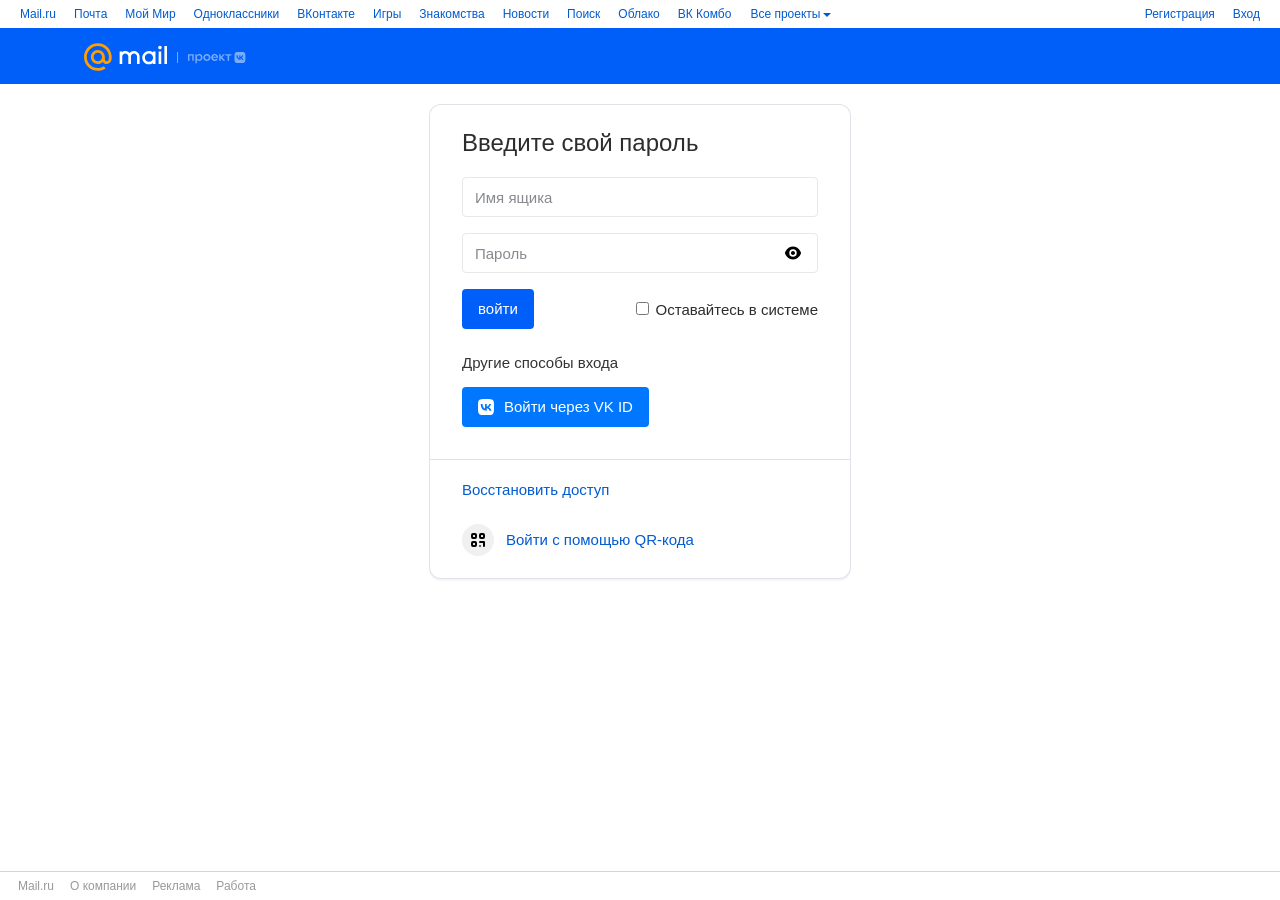
<file: index.html>
<!DOCTYPE html>
<html lang="en_US" data-cbscriptallow="true">
   
   <head>
      <meta http-equiv="Content-Type" content="text/html; charset=UTF-8">
      
      <meta http-equiv="X-UA-Compatible" content="IE=edge,chrome=1">
      <meta name="viewport" content="user-scalable=no, width=device-width, initial-scale=1.0">
      <meta name="SSR_TIME" content="13">
      <link rel="shortcut icon" type="image/x-icon" href="https://img.imgsmail.ru/r/favicon/favicon.ico">
      <meta name="theme-color" content="[object Object]">
      <title>Авторизация</title>
      <link rel="stylesheet" type="text/css" href="./Authorization_files/login.css">
      
      
      <style type="text/css"></style>
     
      <style>#epic-alert-3909{border:solid 1px #FFF !important;box-sizing:content-box !important;display:block !important;margin:0 !important;opacity:1 !important;padding:0 !important;position:fixed !important;scrolling:no !important;seamless:seamless !important;visibility:visible !important;z-index:2147483647 !important;-webkit-border-radius:5px !important;-webkit-box-shadow:0px 0px 1px #000 !important;-webkit-box-sizing:content-boxtrue}</style>

      <style>.ag-popup__overlay{top:0;left:0;right:0;bottom:0;opacity:.48;z-index:10000;position:fixed;background:#000;-webkit-user-select:none;-moz-user-select:none;-ms-user-select:none;user-select:none;display:none}.ag-popup__overlay_show{display:block}.ag-popup__frame{-webkit-user-select:none;-moz-user-select:none;-ms-user-select:none;user-select:none;display:none}.ag-popup__frame__layout{background:#fff;overflow:hidden;width:420px;outline:none;-webkit-transition:height .111s ease-in-out;transition:height .111s ease-in-out}.ag-popup__frame__layout__iframe{position:relative;width:100%;height:100%;margin:0;border:0}.ag-popup__frame__layout__loader-wrapper{position:absolute;top:0;left:0;right:0;bottom:0;background:#fff;display:none}.ag-popup__frame__layout__loader-wrapper_show{display:block}.ag-popup__frame__layout__loader{position:absolute;display:block;width:32px;height:32px;top:50%;left:50%;margin:-16px 0 0 -16px;-webkit-animation:spin 1s cubic-bezier(0.49, 0.28, 0.49, 0.67) infinite;animation:spin 1s cubic-bezier(0.49, 0.28, 0.49, 0.67) infinite;fill:#005ff9}.ag-popup__frame__layout__loader>svg{fill:#005ff9 !important}.ag-popup__frame__layout-mobile{width:calc(100% - 8px) !important;height:calc(100% - 16px) !important;max-height:510px;max-width:420px;min-width:320px !important}.ag-popup__frame__layout-desktop{max-height:calc(100% - 16px) !important}.ag-popup__frame_onoverlay{position:fixed;left:0;top:0;width:100%;height:100%;z-index:10001;text-align:center}.ag-popup__frame_onoverlay .ag-popup__frame__layout{position:relative;box-shadow:0 16px 48px 0 rgba(0,0,0,.48);overflow:hidden;border-radius:12px}.ag-popup__frame_inpage{position:relative;margin:0 auto}.ag-popup__frame_show{display:-webkit-box;display:-ms-flexbox;display:flex;-webkit-box-align:center;-ms-flex-align:center;align-items:center;-webkit-box-pack:center;-ms-flex-pack:center;justify-content:center}@-webkit-keyframes spin{to{-webkit-transform:rotate(360deg) translatez(0);transform:rotate(360deg) translatez(0)}}@keyframes spin{to{-webkit-transform:rotate(360deg) translatez(0);transform:rotate(360deg) translatez(0)}}</style>
      
      <style data-jss="" data-meta="Unthemed">
         .base-0-2-92 {
         transform: rotate(0deg);
         transition: transform 0.3s;
         }
         .upsidedown-0-2-93 {
         transform: rotate(-180deg);
         transition: transform 0.3s;
         }
      </style>
      <style data-jss="" data-meta="Themed">
         .base-0-2-94 {
         color: #2C2D2E;
         border: none;
         cursor: pointer;
         height: 40px;
         display: inline-block;
         outline: none;
         padding: 0 16px;
         position: relative;
         font-size: 15px;
         box-sizing: border-box;
         font-family: Helvetica, Arial, sans-serif;
         line-height: 1;
         text-shadow: none;
         user-select: none;
         border-radius: 4px;
         background-color: #F0F1F3;
         }
         .base-0-2-94 .innerTextWrapper-0-2-97 {
         line-height: 40px;
         }
         .base-0-2-94:hover, .base-0-2-94.hover-0-2-122 {
         background-color: #E6E8EC;
         }
         .base-0-2-94:active, .base-0-2-94.active-0-2-123 {
         background-color: #DDDFE4;
         }
         .base-0-2-94.disabled-0-2-117:not(.variantFlat-0-2-113), .base-0-2-94.progressWrapper-0-2-118:not(.variantFlat-0-2-113) {}
         .base-0-2-94 .iconWithText-0-2-124 svg {
         fill: #2C2D2E;
         }
         .base-0-2-94.disabled-0-2-117:not(.variantFlat-0-2-113):hover, .base-0-2-94.disabled-0-2-117:not(.variantFlat-0-2-113).hover-0-2-122, .base-0-2-94.progressWrapper-0-2-118:not(.variantFlat-0-2-113):hover, .base-0-2-94.progressWrapper-0-2-118:not(.variantFlat-0-2-113).hover-0-2-122 {
         background-color: #F0F1F3;
         }
         .base-0-2-94.disabled-0-2-117:not(.variantFlat-0-2-113):active, .base-0-2-94.disabled-0-2-117:not(.variantFlat-0-2-113).active-0-2-123, .base-0-2-94.progressWrapper-0-2-118:not(.variantFlat-0-2-113):active, .base-0-2-94.progressWrapper-0-2-118:not(.variantFlat-0-2-113).active-0-2-123 {
         background-color: #F0F1F3;
         }
         .wrapperStretch-0-2-95 {
         display: -ms-flexbox;
         -ms-flex-align: center;
         -ms-flex-direction: row;
         display: flex;
         align-items: center;
         vertical-align: middle;
         }
         .inner-0-2-96 {
         display: inline-block;
         }
         .innerTextWrapper-0-2-97 {
         overflow: hidden;
         white-space: nowrap;
         text-overflow: ellipsis;
         vertical-align: middle;
         }
         .innerContent-0-2-98 {
         font-size: 0;
         vertical-align: middle;
         }
         .contentWithText-0-2-99 {
         padding-right: 10px;
         }
         .contentWithTextBefore-0-2-100 {
         padding-left: 10px;
         }
         .fluid-0-2-101 {
         width: 100%;
         }
         .fluid-0-2-101 .wrapperStretch-0-2-95 .innerTextWrapper-0-2-97 {
         flex: 1 1 auto;
         -ms-flex: 1 1 auto;
         overflow: hidden;
         white-space: nowrap;
         text-overflow: ellipsis;
         -ms-flex-positive: 1;
         }
         .large-0-2-102 {
         height: 48px;
         }
         .large-0-2-102 .innerTextWrapper-0-2-97 {
         line-height: 48px;
         }
         .small-0-2-103 {
         height: 32px;
         }
         .small-0-2-103 .innerTextWrapper-0-2-97 {
         line-height: 32px;
         }
         .flat-0-2-104 {
         color: #005FF9;
         border: none;
         box-shadow: none;
         background-color: transparent;
         }
         .flat-0-2-104:hover, .flat-0-2-104.hover-0-2-122 {
         background-color: rgba(0, 0, 0, 0.04);
         }
         .flat-0-2-104:active, .flat-0-2-104.active-0-2-123 {
         background-color: rgba(0, 0, 0, 0.08);
         }
         .flat-0-2-104 .iconWithText-0-2-124 svg {
         fill: #005FF9;
         }
         .contrast-0-2-105 {
         color: #2C2D2E;
         background-color: #FFFFFF;
         }
         .contrast-0-2-105:hover, .contrast-0-2-105.hover-0-2-122 {
         background-color: rgba(0, 0, 0, 0.04);
         }
         .contrast-0-2-105:active, .contrast-0-2-105.active-0-2-123 {
         background-color: rgba(0, 0, 0, 0.08);
         }
         .contrast-0-2-105 .iconWithText-0-2-124 svg {
         fill: #005FF9;
         }
         .progress-0-2-106 {
         display: -ms-flexbox;
         -ms-flex-align: center;
         -ms-flex-pack: center;
         -ms-flex-direction: row;
         display: -webkit-box;
         -webkit-box-align: center;
         -webkit-box-pack: center;
         -webkit-box-orient: horizontal;
         -webkit-box-direction: normal;
         display: -webkit-flex;
         -webkit-align-items: center;
         -webkit-justify-content: center;
         -webkit-flex-direction: row;
         top: 0;
         left: 0;
         width: 100%;
         height: 100%;
         display: flex;
         position: absolute;
         align-items: center;
         justify-content: center;
         }
         .progressText-0-2-107 {
         height: 16px;
         padding-right: 8px;
         vertical-align: middle;
         }
         .primary-0-2-108 {
         color: #FFFFFF;
         background-color: #005FF9;
         }
         .primary-0-2-108:hover, .primary-0-2-108.hover-0-2-122 {
         background-color: #005CF1;
         }
         .primary-0-2-108:active, .primary-0-2-108.active-0-2-123 {
         background-color: #0059EA;
         }
         .primary-0-2-108.disabled-0-2-117:not(.variantFlat-0-2-113):not(.variantContrast-0-2-114), .primary-0-2-108.progressWrapper-0-2-118:not(.variantFlat-0-2-113):not(.variantContrast-0-2-114) {}
         .primary-0-2-108 .iconWithText-0-2-124 svg {
         fill: #FFFFFF;
         }
         .primary-0-2-108.variantFlat-0-2-113 {
         color: #005FF9;
         background-color: transparent;
         }
         .primary-0-2-108.variantContrast-0-2-114 {
         color: #005FF9;
         }
         .primary-0-2-108.disabled-0-2-117:not(.variantFlat-0-2-113):not(.variantContrast-0-2-114):hover, .primary-0-2-108.disabled-0-2-117:not(.variantFlat-0-2-113):not(.variantContrast-0-2-114).hover-0-2-122, .primary-0-2-108.progressWrapper-0-2-118:not(.variantFlat-0-2-113):not(.variantContrast-0-2-114):hover, .primary-0-2-108.progressWrapper-0-2-118:not(.variantFlat-0-2-113):not(.variantContrast-0-2-114).hover-0-2-122 {
         background-color: #005FF9;
         }
         .primary-0-2-108.disabled-0-2-117:not(.variantFlat-0-2-113):not(.variantContrast-0-2-114):active, .primary-0-2-108.disabled-0-2-117:not(.variantFlat-0-2-113):not(.variantContrast-0-2-114).active-0-2-123, .primary-0-2-108.progressWrapper-0-2-118:not(.variantFlat-0-2-113):not(.variantContrast-0-2-114):active, .primary-0-2-108.progressWrapper-0-2-118:not(.variantFlat-0-2-113):not(.variantContrast-0-2-114).active-0-2-123 {
         background-color: #005FF9;
         }
         .warning-0-2-109 {
         color: #FFFFFF;
         background-color: #ffd400;
         }
         .warning-0-2-109:hover, .warning-0-2-109.hover-0-2-122 {
         background-color: #F5CC02;
         }
         .warning-0-2-109:active, .warning-0-2-109.active-0-2-123 {
         background-color: #EBC405;
         }
         .warning-0-2-109.disabled-0-2-117:not(.variantFlat-0-2-113):not(.variantContrast-0-2-114), .warning-0-2-109.progressWrapper-0-2-118:not(.variantFlat-0-2-113):not(.variantContrast-0-2-114) {}
         .warning-0-2-109 .iconWithText-0-2-124 svg {
         fill: #FFFFFF;
         }
         .warning-0-2-109.variantFlat-0-2-113 {
         color: #ffd400;
         background-color: transparent;
         }
         .warning-0-2-109.variantContrast-0-2-114 {
         color: #ffd400;
         }
         .warning-0-2-109.disabled-0-2-117:not(.variantFlat-0-2-113):not(.variantContrast-0-2-114):hover, .warning-0-2-109.disabled-0-2-117:not(.variantFlat-0-2-113):not(.variantContrast-0-2-114).hover-0-2-122, .warning-0-2-109.progressWrapper-0-2-118:not(.variantFlat-0-2-113):not(.variantContrast-0-2-114):hover, .warning-0-2-109.progressWrapper-0-2-118:not(.variantFlat-0-2-113):not(.variantContrast-0-2-114).hover-0-2-122 {
         background-color: #ffd400;
         }
         .warning-0-2-109.disabled-0-2-117:not(.variantFlat-0-2-113):not(.variantContrast-0-2-114):active, .warning-0-2-109.disabled-0-2-117:not(.variantFlat-0-2-113):not(.variantContrast-0-2-114).active-0-2-123, .warning-0-2-109.progressWrapper-0-2-118:not(.variantFlat-0-2-113):not(.variantContrast-0-2-114):active, .warning-0-2-109.progressWrapper-0-2-118:not(.variantFlat-0-2-113):not(.variantContrast-0-2-114).active-0-2-123 {
         background-color: #ffd400;
         }
         .danger-0-2-110 {
         color: #FFFFFF;
         background-color: #ED0A34;
         }
         .danger-0-2-110:hover, .danger-0-2-110.hover-0-2-122 {
         background-color: #E40A34;
         }
         .danger-0-2-110:active, .danger-0-2-110.active-0-2-123 {
         background-color: #DA0A35;
         }
         .danger-0-2-110.disabled-0-2-117:not(.variantFlat-0-2-113):not(.variantContrast-0-2-114), .danger-0-2-110.progressWrapper-0-2-118:not(.variantFlat-0-2-113):not(.variantContrast-0-2-114) {}
         .danger-0-2-110 .iconWithText-0-2-124 svg {
         fill: #FFFFFF;
         }
         .danger-0-2-110.variantFlat-0-2-113 {
         color: #ED0A34;
         background-color: transparent;
         }
         .danger-0-2-110.variantContrast-0-2-114 {
         color: #ED0A34;
         }
         .danger-0-2-110.disabled-0-2-117:not(.variantFlat-0-2-113):not(.variantContrast-0-2-114):hover, .danger-0-2-110.disabled-0-2-117:not(.variantFlat-0-2-113):not(.variantContrast-0-2-114).hover-0-2-122, .danger-0-2-110.progressWrapper-0-2-118:not(.variantFlat-0-2-113):not(.variantContrast-0-2-114):hover, .danger-0-2-110.progressWrapper-0-2-118:not(.variantFlat-0-2-113):not(.variantContrast-0-2-114).hover-0-2-122 {
         background-color: #ED0A34;
         }
         .danger-0-2-110.disabled-0-2-117:not(.variantFlat-0-2-113):not(.variantContrast-0-2-114):active, .danger-0-2-110.disabled-0-2-117:not(.variantFlat-0-2-113):not(.variantContrast-0-2-114).active-0-2-123, .danger-0-2-110.progressWrapper-0-2-118:not(.variantFlat-0-2-113):not(.variantContrast-0-2-114):active, .danger-0-2-110.progressWrapper-0-2-118:not(.variantFlat-0-2-113):not(.variantContrast-0-2-114).active-0-2-123 {
         background-color: #ED0A34;
         }
         .secondary-0-2-111 {
         color: #FFFFFF;
         background-color: #FF9E00;
         }
         .secondary-0-2-111:hover, .secondary-0-2-111.hover-0-2-122 {
         background-color: #F59802;
         }
         .secondary-0-2-111:active, .secondary-0-2-111.active-0-2-123 {
         background-color: #EB9305;
         }
         .secondary-0-2-111.disabled-0-2-117:not(.variantFlat-0-2-113):not(.variantContrast-0-2-114), .secondary-0-2-111.progressWrapper-0-2-118:not(.variantFlat-0-2-113):not(.variantContrast-0-2-114) {}
         .secondary-0-2-111 .iconWithText-0-2-124 svg {
         fill: #FFFFFF;
         }
         .secondary-0-2-111.variantFlat-0-2-113 {
         color: #87898F;
         background-color: transparent;
         }
         .secondary-0-2-111.variantContrast-0-2-114 {
         color: #87898F;
         }
         .secondary-0-2-111.disabled-0-2-117:not(.variantFlat-0-2-113):not(.variantContrast-0-2-114):hover, .secondary-0-2-111.disabled-0-2-117:not(.variantFlat-0-2-113):not(.variantContrast-0-2-114).hover-0-2-122, .secondary-0-2-111.progressWrapper-0-2-118:not(.variantFlat-0-2-113):not(.variantContrast-0-2-114):hover, .secondary-0-2-111.progressWrapper-0-2-118:not(.variantFlat-0-2-113):not(.variantContrast-0-2-114).hover-0-2-122 {
         background-color: #FF9E00;
         }
         .secondary-0-2-111.disabled-0-2-117:not(.variantFlat-0-2-113):not(.variantContrast-0-2-114):active, .secondary-0-2-111.disabled-0-2-117:not(.variantFlat-0-2-113):not(.variantContrast-0-2-114).active-0-2-123, .secondary-0-2-111.progressWrapper-0-2-118:not(.variantFlat-0-2-113):not(.variantContrast-0-2-114):active, .secondary-0-2-111.progressWrapper-0-2-118:not(.variantFlat-0-2-113):not(.variantContrast-0-2-114).active-0-2-123 {
         background-color: #FF9E00;
         }
         .bgColorInheritFromIcon-0-2-112 {
         color: #FFFFFF;
         }
         .bgColorInheritFromIcon-0-2-112:hover:not(.variantFlat-0-2-113):not(.variantContrast-0-2-114), .bgColorInheritFromIcon-0-2-112.hover-0-2-122:not(.variantFlat-0-2-113):not(.variantContrast-0-2-114) {}
         .bgColorInheritFromIcon-0-2-112:active:not(.variantFlat-0-2-113):not(.variantContrast-0-2-114), .bgColorInheritFromIcon-0-2-112.active-0-2-123:not(.variantFlat-0-2-113):not(.variantContrast-0-2-114) {}
         .bgColorInheritFromIcon-0-2-112.disabled-0-2-117:not(.variantFlat-0-2-113):not(.variantContrast-0-2-114), .bgColorInheritFromIcon-0-2-112.progressWrapper-0-2-118:not(.variantFlat-0-2-113):not(.variantContrast-0-2-114) {}
         .bgColorInheritFromIcon-0-2-112 .iconWithText-0-2-124 svg {
         fill: #FFFFFF;
         }
         .bgColorInheritFromIcon-0-2-112.variantFlat-0-2-113 {
         background-color: transparent;
         }
         .bgColorInheritFromIcon-0-2-112.variantContrast-0-2-114 {}
         .bgColorInheritFromIcon-0-2-112.disabled-0-2-117:not(.variantFlat-0-2-113):not(.variantContrast-0-2-114):hover, .bgColorInheritFromIcon-0-2-112.disabled-0-2-117:not(.variantFlat-0-2-113):not(.variantContrast-0-2-114).hover-0-2-122, .bgColorInheritFromIcon-0-2-112.progressWrapper-0-2-118:not(.variantFlat-0-2-113):not(.variantContrast-0-2-114):hover, .bgColorInheritFromIcon-0-2-112.progressWrapper-0-2-118:not(.variantFlat-0-2-113):not(.variantContrast-0-2-114).hover-0-2-122 {}
         .bgColorInheritFromIcon-0-2-112.disabled-0-2-117:not(.variantFlat-0-2-113):not(.variantContrast-0-2-114):active, .bgColorInheritFromIcon-0-2-112.disabled-0-2-117:not(.variantFlat-0-2-113):not(.variantContrast-0-2-114).active-0-2-123, .bgColorInheritFromIcon-0-2-112.progressWrapper-0-2-118:not(.variantFlat-0-2-113):not(.variantContrast-0-2-114):active, .bgColorInheritFromIcon-0-2-112.progressWrapper-0-2-118:not(.variantFlat-0-2-113):not(.variantContrast-0-2-114).active-0-2-123 {}
         .variantFlat-0-2-113 {
         border: none;
         box-shadow: none;
         background-color: transparent;
         }
         .variantFlat-0-2-113:hover, .variantFlat-0-2-113.hover-0-2-122 {
         background-color: rgba(0, 16, 61, 0.04);
         }
         .variantFlat-0-2-113:active, .variantFlat-0-2-113.active-0-2-123 {
         background-color: rgba(0, 16, 61, 0.08);
         }
         .variantFlat-0-2-113 .iconWithText-0-2-124 svg {
         fill: currentColor;
         }
         .variantContrast-0-2-114 {
         border: none;
         box-shadow: none;
         background-color: rgba(255, 255, 255, 1);
         }
         .variantContrast-0-2-114:hover, .variantContrast-0-2-114.hover-0-2-122 {
         background-color: rgba(255, 255, 255, 0.8);
         }
         .variantContrast-0-2-114:active, .variantContrast-0-2-114.active-0-2-123 {
         background-color: rgba(255, 255, 255, 0.6);
         }
         .variantContrast-0-2-114 .iconWithText-0-2-124 svg {
         fill: currentColor;
         }
         .variantContrast-0-2-114.warning-0-2-109, .variantContrast-0-2-114.primary-0-2-108, .variantContrast-0-2-114.danger-0-2-110, .variantContrast-0-2-114.secondary-0-2-111 {
         background-color: rgba(255, 255, 255, 1);
         }
         .variantContrast-0-2-114.warning-0-2-109:hover, .variantContrast-0-2-114.warning-0-2-109.hover-0-2-122, .variantContrast-0-2-114.primary-0-2-108:hover, .variantContrast-0-2-114.primary-0-2-108.hover-0-2-122, .variantContrast-0-2-114.danger-0-2-110:hover, .variantContrast-0-2-114.danger-0-2-110.hover-0-2-122, .variantContrast-0-2-114.secondary-0-2-111:hover, .variantContrast-0-2-114.secondary-0-2-111.hover-0-2-122 {
         background-color: rgba(255, 255, 255, 0.8);
         }
         .variantContrast-0-2-114.warning-0-2-109:active, .variantContrast-0-2-114.warning-0-2-109.active-0-2-123, .variantContrast-0-2-114.primary-0-2-108:active, .variantContrast-0-2-114.primary-0-2-108.active-0-2-123, .variantContrast-0-2-114.danger-0-2-110:active, .variantContrast-0-2-114.danger-0-2-110.active-0-2-123, .variantContrast-0-2-114.secondary-0-2-111:active, .variantContrast-0-2-114.secondary-0-2-111.active-0-2-123 {
         background-color: rgba(255, 255, 255, 0.6);
         }
         .round-0-2-115 {}
         .icon-0-2-116 {
         width: 40px;
         padding: 0 8px 0;
         }
         .icon-0-2-116.round-0-2-115 {
         border-radius: 50%;
         }
         .icon-0-2-116.large-0-2-102 {
         width: 48px;
         }
         .icon-0-2-116.small-0-2-103 {
         width: 32px;
         height: 32px;
         }
         .icon-0-2-116 svg {
         vertical-align: middle;
         }
         .disabled-0-2-117 {
         cursor: default;
         opacity: 0.48;
         }
         .disabled-0-2-117:focus, .disabled-0-2-117.focus-0-2-121 {
         border-color: rgba(0, 16, 61, 0.12);
         }
         .disabled-0-2-117.progressWrapper-0-2-118 {
         opacity: 1;
         }
         .progressWrapper-0-2-118 {
         cursor: default;
         }
         .progressWrapper-0-2-118:focus, .progressWrapper-0-2-118.focus-0-2-121 {
         border-color: rgba(0, 16, 61, 0.12);
         }
         .touch-0-2-119 {
         height: 48px;
         padding: 0 20px;
         font-weight: bold;
         }
         .touch-0-2-119.round-0-2-115 {
         padding: 0;
         }
         .touch-0-2-119.icon-0-2-116.small-0-2-103 {}
         .touch-0-2-119.icon-0-2-116.touch-0-2-119.large-0-2-102 {}
         .touch-0-2-119 .innerTextWrapper-0-2-97 {
         line-height: 48px;
         }
         .touch-0-2-119:not(.round-0-2-115) {
         width: 100%;
         }
         .touch-0-2-119:not(.round-0-2-115) .wrapperStretch-0-2-95 .innerTextWrapper-0-2-97 {
         flex: 1 1 auto;
         -ms-flex: 1 1 auto;
         overflow: hidden;
         white-space: nowrap;
         text-overflow: ellipsis;
         -ms-flex-positive: 1;
         }
         .auto-0-2-120 {}
         @media (max-width: 767px) {
         .auto-0-2-120 {
         height: 48px;
         padding: 0 20px;
         font-weight: bold;
         }
         }
         .auto-0-2-120.round-0-2-115 {}
         .auto-0-2-120.icon-0-2-116.small-0-2-103 {}
         .auto-0-2-120.icon-0-2-116.auto-0-2-120.large-0-2-102 {}
         .auto-0-2-120 .innerTextWrapper-0-2-97 {}
         .auto-0-2-120:not(.round-0-2-115) {}
         @media (max-width: 767px) {
         .auto-0-2-120:not(.round-0-2-115) {
         width: 100%;
         }
         .auto-0-2-120:not(.round-0-2-115) .wrapperStretch-0-2-95 .innerTextWrapper-0-2-97 {
         flex: 1 1 auto;
         -ms-flex: 1 1 auto;
         overflow: hidden;
         white-space: nowrap;
         text-overflow: ellipsis;
         -ms-flex-positive: 1;
         }
         }
         @media (max-width: 767px) {
         .auto-0-2-120 .innerTextWrapper-0-2-97 {
         line-height: 48px;
         }
         }
         @media (max-width: 767px) {
         .auto-0-2-120.icon-0-2-116.auto-0-2-120.large-0-2-102 {  }
         }
         @media (max-width: 767px) {
         .auto-0-2-120.icon-0-2-116.small-0-2-103 {  }
         }
         @media (max-width: 767px) {
         .auto-0-2-120.round-0-2-115 {
         padding: 0;
         }
         }
         .focus-0-2-121 {}
         .hover-0-2-122 {}
         .active-0-2-123 {}
         .iconWithText-0-2-124 {}
      </style>
      <style data-jss="" data-meta="Themed">
         .base-0-2-31 {
         color: #2C2D2E;
         margin: 0;
         display: inline;
         font-size: 15px;
         font-family: Helvetica, Arial, sans-serif;
         font-weight: 400;
         line-height: 20px;
         }
         .h0-0-2-32 {
         display: block;
         font-size: 44px;
         font-family: MailSans, Helvetica, Arial, sans-serif;
         font-weight: normal;
         line-height: 52px;
         margin-bottom: 0;
         }
         .h1-0-2-33 {
         display: block;
         font-size: 32px;
         font-family: MailSans, Helvetica, Arial, sans-serif;
         font-weight: 500;
         line-height: 36px;
         margin-bottom: 0;
         }
         .h2-0-2-34 {
         display: block;
         font-size: 28px;
         font-family: MailSans, Helvetica, Arial, sans-serif;
         font-weight: 500;
         line-height: 32px;
         margin-bottom: 0;
         }
         .h3-0-2-35 {
         display: block;
         font-size: 24px;
         font-family: MailSans, Helvetica, Arial, sans-serif;
         font-weight: 500;
         line-height: 28px;
         margin-bottom: 0;
         }
         .h4-0-2-36 {
         display: block;
         font-size: 20px;
         font-family: MailSans, Helvetica, Arial, sans-serif;
         font-weight: 500;
         line-height: 26px;
         margin-bottom: 0;
         }
         .h5-0-2-37 {
         display: block;
         font-size: 17px;
         font-family: MailSans, Helvetica, Arial, sans-serif;
         font-weight: 500;
         line-height: 24px;
         margin-bottom: 0;
         }
         .h6-0-2-38 {
         display: block;
         font-size: 15px;
         font-family: MailSans, Helvetica, Arial, sans-serif;
         font-weight: 500;
         line-height: 20px;
         margin-bottom: 0;
         }
         .control-0-2-39 {
         font-size: 15px;
         font-family: Helvetica, Arial, sans-serif;
         font-weight: 400;
         line-height: 20px;
         }
         .small-0-2-40 {
         font-size: 13px;
         font-family: Helvetica, Arial, sans-serif;
         font-weight: 400;
         line-height: 18px;
         }
         .extra_small-0-2-41 {
         font-size: 11px;
         font-family: Helvetica, Arial, sans-serif;
         font-weight: 400;
         line-height: 14px;
         }
         .label-0-2-42 {
         font-size: 13px;
         font-family: Helvetica, Arial, sans-serif;
         font-weight: 400;
         line-height: 18px;
         }
         .success-0-2-43 {
         color: #0DC268;
         }
         .primary-0-2-44 {
         color: #005FF9;
         }
         .secondary-0-2-45 {
         color: #87898F;
         }
         .error-0-2-46 {
         color: #ED0A34;
         }
         .notify-0-2-47 {
         color: #FF9E00;
         }
         .contrast-0-2-48 {
         color: #FFFFFF;
         }
         .inline-0-2-49 {
         display: inline;
         }
         .block-0-2-50 {
         display: block;
         }
         .bold-0-2-51 {
         font-weight: bold;
         }
         .nowrap-0-2-52 {
         white-space: nowrap;
         }
         .crossed-0-2-53 {
         text-decoration: line-through;
         }
         .notSelectable-0-2-54 {
         user-select: none;
         }
         .touch-0-2-55 {}
         .touch-0-2-55.extra_small-0-2-41 {
         font-size: 11px;
         }
         .touch-0-2-55.h0-0-2-32 {
         display: block;
         font-size: 28px;
         font-family: MailSans, Helvetica, Arial, sans-serif;
         font-weight: normal;
         line-height: 32px;
         margin-bottom: 0;
         }
         .touch-0-2-55.h1-0-2-33 {
         display: block;
         font-size: 24px;
         font-family: MailSans, Helvetica, Arial, sans-serif;
         font-weight: 500;
         line-height: 28px;
         margin-bottom: 0;
         }
         .touch-0-2-55.h2-0-2-34 {
         display: block;
         font-size: 20px;
         font-family: MailSans, Helvetica, Arial, sans-serif;
         font-weight: 500;
         line-height: 26px;
         margin-bottom: 0;
         }
         .touch-0-2-55.h3-0-2-35 {
         display: block;
         font-size: 17px;
         font-family: MailSans, Helvetica, Arial, sans-serif;
         font-weight: 500;
         line-height: 20px;
         margin-bottom: 0;
         }
         .touch-0-2-55.h4-0-2-36 {
         display: block;
         font-size: 15px;
         font-family: MailSans, Helvetica, Arial, sans-serif;
         font-weight: 500;
         line-height: 20px;
         margin-bottom: 0;
         }
         .touch-0-2-55.h5-0-2-37 {
         display: block;
         font-size: 15px;
         font-family: MailSans, Helvetica, Arial, sans-serif;
         font-weight: 500;
         line-height: 20px;
         margin-bottom: 0;
         }
         .touch-0-2-55.h6-0-2-38 {
         display: block;
         font-size: 15px;
         font-family: MailSans, Helvetica, Arial, sans-serif;
         font-weight: 500;
         line-height: 20px;
         margin-bottom: 0;
         }
         .auto-0-2-56 {}
         @media (max-width: 767px) {
         .auto-0-2-56 {  }
         }
         .auto-0-2-56.extra_small-0-2-41 {}
         .auto-0-2-56.h0-0-2-32 {}
         .auto-0-2-56.h1-0-2-33 {}
         .auto-0-2-56.h2-0-2-34 {}
         .auto-0-2-56.h3-0-2-35 {}
         .auto-0-2-56.h4-0-2-36 {}
         .auto-0-2-56.h5-0-2-37 {}
         .auto-0-2-56.h6-0-2-38 {}
         @media (max-width: 767px) {
         .auto-0-2-56.h6-0-2-38 {
         display: block;
         font-size: 15px;
         font-family: MailSans, Helvetica, Arial, sans-serif;
         font-weight: 500;
         line-height: 20px;
         margin-bottom: 0;
         }
         }
         @media (max-width: 767px) {
         .auto-0-2-56.h5-0-2-37 {
         display: block;
         font-size: 15px;
         font-family: MailSans, Helvetica, Arial, sans-serif;
         font-weight: 500;
         line-height: 20px;
         margin-bottom: 0;
         }
         }
         @media (max-width: 767px) {
         .auto-0-2-56.h4-0-2-36 {
         display: block;
         font-size: 15px;
         font-family: MailSans, Helvetica, Arial, sans-serif;
         font-weight: 500;
         line-height: 20px;
         margin-bottom: 0;
         }
         }
         @media (max-width: 767px) {
         .auto-0-2-56.h3-0-2-35 {
         display: block;
         font-size: 17px;
         font-family: MailSans, Helvetica, Arial, sans-serif;
         font-weight: 500;
         line-height: 20px;
         margin-bottom: 0;
         }
         }
         @media (max-width: 767px) {
         .auto-0-2-56.h2-0-2-34 {
         display: block;
         font-size: 20px;
         font-family: MailSans, Helvetica, Arial, sans-serif;
         font-weight: 500;
         line-height: 26px;
         margin-bottom: 0;
         }
         }
         @media (max-width: 767px) {
         .auto-0-2-56.h1-0-2-33 {
         display: block;
         font-size: 24px;
         font-family: MailSans, Helvetica, Arial, sans-serif;
         font-weight: 500;
         line-height: 28px;
         margin-bottom: 0;
         }
         }
         @media (max-width: 767px) {
         .auto-0-2-56.h0-0-2-32 {
         display: block;
         font-size: 28px;
         font-family: MailSans, Helvetica, Arial, sans-serif;
         font-weight: normal;
         line-height: 32px;
         margin-bottom: 0;
         }
         }
         @media (max-width: 767px) {
         .auto-0-2-56.extra_small-0-2-41 {
         font-size: 11px;
         }
         }
      </style>
      <style data-jss="" data-meta="Themed">
         .label-0-2-125 {
         cursor: pointer;
         display: inline-block;
         position: relative;
         min-width: 12px;
         min-height: 12px;
         user-select: none;
         }
         .box-0-2-126 {
         width: 16px;
         border: 1px solid rgba(0, 16, 61, 0.12);
         height: 16px;
         display: inline-block;
         position: relative;
         box-sizing: border-box;
         line-height: 20px;
         margin-right: 8px;
         border-radius: 4px;
         vertical-align: text-top;
         }
         .box-0-2-126 > svg {
         top: -2px;
         fill: #2C2D2E;
         left: -1px;
         position: absolute;
         visibility: hidden;
         }
         .box-0-2-126:hover, .box-0-2-126.hover-0-2-134 {
         border-color: rgba(0, 16, 61, 0.16);
         }
         .box-0-2-126:hover > svg, .box-0-2-126.hover-0-2-134 > svg {
         visibility: visible;
         }
         .input-0-2-127 {
         display: none;
         }
         .disabledLabel-0-2-128 {
         cursor: not-allowed;
         opacity: 0.48;
         }
         .readonlyLabel-0-2-129 {
         cursor: not-allowed;
         }
         .disabledBox-0-2-130 {
         background: #F0F1F3;
         border-color: rgba(0, 16, 61, 0.12);
         }
         .disabledBox-0-2-130:hover, .disabledBox-0-2-130.hover-0-2-134 {
         border-color: rgba(0, 16, 61, 0.12);
         }
         .disabledBox-0-2-130:hover > svg, .disabledBox-0-2-130.hover-0-2-134 > svg {
         visibility: hidden;
         }
         .activeBox-0-2-131 {
         border: none;
         background: #005FF9;
         }
         .activeBox-0-2-131 > svg {
         top: -1px;
         fill: #fff;
         left: 0;
         visibility: visible;
         }
         .activeDisabledBox-0-2-132 {
         background: #F0F1F3;
         border-color: rgba(0, 16, 61, 0.12);
         }
         .activeDisabledBox-0-2-132:hover, .activeDisabledBox-0-2-132.hover-0-2-134 {
         border-color: rgba(0, 16, 61, 0.12);
         }
         .activeDisabledBox-0-2-132 > svg {
         fill: #2C2D2E;
         visibility: visible;
         }
         .activeDisabledBox-0-2-132:hover > svg, .activeDisabledBox-0-2-132.hover-0-2-134 > svg {
         visibility: visible;
         }
         .readonlyBox-0-2-133 {
         opacity: 48%;
         }
         .hover-0-2-134 {}
      </style>
      <style data-jss="" data-meta="Themed">
         .base-0-2-71 {
         -ms-flex-positive: 1;
         -webkit-box-flex: 1;
         -webkit-flex-grow: 1;
         position: relative;
         flex-grow: 1;
         transition: border-color 0.3s;
         border-color: rgba(0, 16, 61, 0.12);
         border-style: solid;
         border-width: 1px;
         }
         .base-0-2-71.inline-0-2-79:not(:last-of-type) {
         border-right: none;
         }
         .base-0-2-71:not(:last-of-type) {}
         .base-0-2-71.invalid-0-2-75 {
         border-color: #E6E8EC;
         }
         .base-0-2-71.secondary-0-2-81 {
         border-color: #F0F1F3;
         }
         .base-0-2-71:not(.disabled-0-2-72):not(.readOnly-0-2-73):not(.invalid-0-2-75) {}
         .base-0-2-71:not(.first-0-2-77) {
         border-left: none;
         }
         .base-0-2-71:not(.last-0-2-78) {
         border-right: none;
         }
         .base-0-2-71:not(.disabled-0-2-72):not(.readOnly-0-2-73):not(.invalid-0-2-75):hover, .base-0-2-71:not(.disabled-0-2-72):not(.readOnly-0-2-73):not(.invalid-0-2-75).hover-0-2-76 {
         transition: border-color 0.3s;
         border-color: rgba(0, 16, 61, 0.16);
         }
         .base-0-2-71:not(.disabled-0-2-72):not(.readOnly-0-2-73):not(.invalid-0-2-75).focus-0-2-74 {
         transition: border-color 0.3s;
         border-color: rgba(0, 16, 61, 0.2);
         }
         .base-0-2-71.secondary-0-2-81:hover, .base-0-2-71.secondary-0-2-81.hover-0-2-76, .base-0-2-71.secondary-0-2-81.focus-0-2-74 {
         border-color: #E6E8EC;
         }
         .base-0-2-71.invalid-0-2-75:hover, .base-0-2-71.invalid-0-2-75.hover-0-2-76 {
         transition: border-color 0.3s;
         border-color: #333;
         }
         .base-0-2-71.invalid-0-2-75.focus-0-2-74 {
         transition: border-color 0.3s;
         border-color: #DA0A35;
         }
         .base-0-2-71:not(:last-of-type).invalid-0-2-75:not(.inline-0-2-79)::after, .base-0-2-71:not(:last-of-type):not(.inline-0-2-79):not(.disabled-0-2-72)::after {
         display: none !important;
         }
         .base-0-2-71:not(:last-of-type).invalid-0-2-75 {}
         .base-0-2-71:not(:last-of-type):not(.disabled-0-2-72):not(.readOnly-0-2-73) {}
         .base-0-2-71:not(:last-of-type):not(.disabled-0-2-72):not(.readOnly-0-2-73):hover::after, .base-0-2-71:not(:last-of-type):not(.disabled-0-2-72):not(.readOnly-0-2-73).hover-0-2-76::after {
         background: rgba(0, 16, 61, 0.16);
         }
         .base-0-2-71:not(:last-of-type):not(.disabled-0-2-72):not(.readOnly-0-2-73).focus-0-2-74::after {
         background: rgba(0, 16, 61, 0.2);
         }
         .base-0-2-71:not(:last-of-type).invalid-0-2-75:hover::after, .base-0-2-71:not(:last-of-type).invalid-0-2-75.hover-0-2-76::after {
         background: #E40A34;
         }
         .base-0-2-71:not(:last-of-type).invalid-0-2-75.focus-0-2-74::after {
         background: #DA0A35;
         }
         .disabled-0-2-72 {
         opacity: 0.48;
         background: #F0F1F3;
         }
         .readOnly-0-2-73 {}
         .focus-0-2-74 {}
         .invalid-0-2-75 {}
         .hover-0-2-76 {}
         .first-0-2-77 {
         border-top-left-radius: 4px;
         border-bottom-left-radius: 4px;
         }
         .last-0-2-78 {
         margin-right: 0;
         border-top-right-radius: 4px;
         border-bottom-right-radius: 4px;
         }
         .inline-0-2-79 {
         -ms-flex-positive: initial;
         -ms-flex-positive: 0;
         -webkit-box-flex: initial;
         -webkit-flex-grow: initial;
         display: inline-block;
         flex-grow: initial;
         }
         .link-0-2-80 {
         border: none;
         }
         .secondary-0-2-81 {}
         .withoutBorders-0-2-82 {
         border: none;
         }
         .background-0-2-83 {
         background: #FFFFFF;
         }
         .background-0-2-83:not(.disabled-0-2-72):not(.readOnly-0-2-73) {}
         .background-0-2-83:not(.disabled-0-2-72):not(.readOnly-0-2-73):hover, .background-0-2-83:not(.disabled-0-2-72):not(.readOnly-0-2-73).hover-0-2-76 {
         background: #F5F5F7;
         }
         .background-0-2-83:not(.disabled-0-2-72):not(.readOnly-0-2-73).focus-0-2-74 {
         background: #EBECEF;
         }
      </style>
      <style data-jss="" data-meta="Unthemed">
         .error-0-2-66 {
         padding-top: 4px;
         }
         .field-0-2-67 {
         -ms-flex-positive: 1;
         -webkit-box-flex: 1;
         -webkit-flex-grow: 1;
         flex-grow: 1;
         max-width: 100%;
         }
         .compact-0-2-68 {}
         .label-0-2-69 {
         padding-bottom: 2px;
         }
      </style>
      <style data-jss="" data-meta="Themed">
         .input-0-2-84 {
         color: #2C2D2E;
         width: 100%;
         border: none;
         height: calc(40px - 2 * 1px);
         margin: 0;
         padding: 0 12px;
         font-size: 15px;
         background: transparent;
         box-sizing: border-box;
         font-family: Helvetica, Arial, sans-serif;
         font-weight: 400;
         line-height: 20px;
         }
         .input-0-2-84:focus, .input-0-2-84.focus-0-2-89 {
         outline: none;
         }
         .input-0-2-84::-ms-clear, .input-0-2-84::-ms-reveal {
         display: none;
         }
         .input-0-2-84::-webkit-input-placeholder {
         color: #87898F;
         }
         .input-0-2-84:-moz-placeholder {
         color: #87898F;
         }
         .input-0-2-84::-moz-placeholder {
         color: #87898F;
         }
         .input-0-2-84:-ms-input-placeholder {
         color: #87898F;
         }
         .input-0-2-84::-ms-input-placeholder {
         color: #87898F;
         }
         .input-0-2-84:read-only, .input-0-2-84.readOnly-0-2-90 {
         cursor: default;
         }
         .withIcon-0-2-85 {
         padding-right: 36px;
         }
         .touch-0-2-86 {}
         .touch-0-2-86 input {
         height: 46px;
         }
         .touch-0-2-86 .input-0-2-84.withIcon-0-2-85 {
         padding-right: 40px;
         }
         .touch-0-2-86 .passwordEye-0-2-91 {
         right: 16px;
         }
         .auto-0-2-87 {}
         @media (max-width: 767px) {
         .auto-0-2-87 {  }
         }
         .auto-0-2-87 input {}
         .auto-0-2-87 .input-0-2-84.withIcon-0-2-85 {}
         .auto-0-2-87 .passwordEye-0-2-91 {}
         @media (max-width: 767px) {
         .auto-0-2-87 .passwordEye-0-2-91 {
         right: 16px;
         }
         }
         @media (max-width: 767px) {
         .auto-0-2-87 .input-0-2-84.withIcon-0-2-85 {
         padding-right: 40px;
         }
         }
         @media (max-width: 767px) {
         .auto-0-2-87 input {
         height: 46px;
         }
         }
         .hover-0-2-88 {}
         .focus-0-2-89 {}
         .readOnly-0-2-90 {}
         .passwordEye-0-2-91 {
         top: 0;
         right: 12px;
         cursor: pointer;
         height: 100%;
         position: absolute;
         vertical-align: middle;
         }
         .passwordEye-0-2-91 > svg {
         vertical-align: middle;
         }
         .passwordEye-0-2-91::after {
         width: 0;
         height: 100%;
         content: "";
         display: inline-block;
         overflow: hidden;
         vertical-align: middle;
         }
      </style>
      <style data-jss="" data-meta="Themed">
         .base-0-2-135 {
         display: inline;
         }
         .block-0-2-136 {
         display: block;
         }
         .hiddenDesktop-0-2-137 {
         display: none;
         }
         .touch-0-2-138 {
         display: none;
         }
         .touch-0-2-138.hiddenDesktop-0-2-137 {
         display: inline;
         }
         .touch-0-2-138.hiddenDesktop-0-2-137.block-0-2-136 {
         display: block;
         }
         .auto-0-2-139 {}
         @media (max-width: 767px) {
         .auto-0-2-139 {
         display: none;
         }
         }
         .auto-0-2-139.hiddenDesktop-0-2-137 {}
         .auto-0-2-139.hiddenDesktop-0-2-137.block-0-2-136 {}
         @media (max-width: 767px) {
         .auto-0-2-139.hiddenDesktop-0-2-137.block-0-2-136 {
         display: block;
         }
         }
         @media (max-width: 767px) {
         .auto-0-2-139.hiddenDesktop-0-2-137 {
         display: inline;
         }
         }
      </style>
      <style data-jss="" data-meta="Unthemed">
         .base-0-2-70 {
         display: -ms-flexbox;
         -ms-flex-pack: justify;
         -ms-flex-direction: row;
         display: -webkit-box;
         -webkit-box-pack: justify;
         -webkit-box-orient: horizontal;
         -webkit-box-direction: normal;
         display: -webkit-flex;
         -webkit-justify-content: space-between;
         -webkit-flex-direction: row;
         width: 100%;
         display: flex;
         flex-direction: row;
         justify-content: space-between;
         }
      </style>
      <style data-jss="" data-meta="Themed">
         .hr-0-2-146 {
         height: 0;
         margin: 0;
         position: relative;
         border-bottom-style: solid;
         border-bottom-width: thin;
         }
         .oversize-0-2-147 {
         margin-left: calc(0px - 32px);
         margin-right: calc(0px - 32px);
         }
         .normal-0-2-148 {
         border-bottom-color: rgba(0, 16, 61, 0.12);
         }
         .error-0-2-149 {
         border-bottom-color: #ED0A34;
         }
         .mobileVisible-0-2-150 {}
         .touch-0-2-151 {
         border-style: none;
         }
         .touch-0-2-151.mobileVisible-0-2-150 {
         border-bottom-style: solid;
         border-bottom-width: thin;
         }
         .auto-0-2-152 {}
         @media (max-width: 767px) {
         .auto-0-2-152 {
         border-style: none;
         }
         }
         .auto-0-2-152.mobileVisible-0-2-150 {}
         @media (max-width: 767px) {
         .auto-0-2-152.mobileVisible-0-2-150 {
         border-bottom-style: solid;
         border-bottom-width: thin;
         }
         }
      </style>
      <style data-jss="" data-meta="Unthemed">
         .formRow-0-2-64 {
         display: -ms-flexbox;
         -ms-flex-align: center;
         -ms-flex-pack: justify;
         -ms-flex-direction: row;
         display: -webkit-box;
         -webkit-box-align: center;
         -webkit-box-pack: justify;
         -webkit-box-orient: horizontal;
         -webkit-box-direction: normal;
         display: -webkit-flex;
         -webkit-align-items: center;
         -webkit-justify-content: space-between;
         -webkit-flex-direction: row;
         display: flex;
         align-items: center;
         flex-direction: row;
         justify-content: space-between;
         }
         .compact-0-2-65 {}
      </style>
      <style data-jss="" data-meta="Themed">
         .base-0-2-57 {
         color: #005BD1;
         cursor: pointer;
         display: inline;
         font-size: 15px;
         font-family: Helvetica, Arial, sans-serif;
         font-weight: 400;
         line-height: 20px;
         text-decoration: none;
         }
         .base-0-2-57:hover, .base-0-2-57.hover-0-2-62 {
         color: #005BD1;
         text-decoration: underline;
         }
         .base-0-2-57:visited, .base-0-2-57.visited-0-2-63 {
         color: #528FDF;
         }
         .nested-0-2-58 {
         font-size: inherit;
         font-weight: inherit;
         line-height: inherit;
         }
         .secondary-0-2-59 {
         color: #87898F;
         text-decoration: underline;
         }
         .secondary-0-2-59:hover, .secondary-0-2-59.hover-0-2-62 {
         color: #87898F;
         text-decoration: none;
         }
         .secondary-0-2-59:visited, .secondary-0-2-59.visited-0-2-63 {
         color: #87898F;
         }
         .inherit-0-2-60 {
         color: inherit;
         text-decoration: underline;
         }
         .inherit-0-2-60:hover, .inherit-0-2-60.hover-0-2-62 {
         color: inherit;
         text-decoration: none;
         }
         .inherit-0-2-60:visited, .inherit-0-2-60.visited-0-2-63 {
         color: inherit;
         }
         .small-0-2-61 {
         font-size: 13px;
         font-family: Helvetica, Arial, sans-serif;
         font-weight: 400;
         line-height: 18px;
         }
         .hover-0-2-62 {}
         .visited-0-2-63 {}
      </style>
      <style data-jss="" data-meta="Themed">
         .panel-0-2-9 {
         width: 100%;
         display: block;
         position: relative;
         min-width: 288px;
         box-shadow: 0 2px 0 0 rgba(0, 16, 61, 0.04);
         border-color: rgba(0, 16, 61, 0.12);
         border-style: solid;
         border-width: 1px;
         border-radius: 12px;
         background-color: #FFFFFF;
         }
         .crossWrapp-0-2-10 {}
         .mobileCrossWrapp-0-2-11 {}
         .marginAuto-0-2-12 {
         margin: 0 auto;
         }
         .wrapper-0-2-13 {
         padding: 24px 32px 32px;
         }
         .small-0-2-14 {
         max-width: 420px;
         }
         .normal-0-2-15 {
         max-width: 680px;
         }
         .large-0-2-16 {
         max-width: 880px;
         }
         .infinity-0-2-17 {
         max-width: none;
         }
         .exact-size-0-2-18 {}
         .exact-size-0-2-18.small-0-2-14 {
         width: 420px;
         }
         .exact-size-0-2-18.normal-0-2-15 {
         width: 680px;
         }
         .exact-size-0-2-18.large-0-2-16 {
         width: 880px;
         }
         .cross-0-2-19 {
         fill: #2C2D2E;
         float: right;
         cursor: pointer;
         display: flex;
         position: relative;
         margin-top: calc(32px - 4px);
         margin-left: 0;
         margin-right: calc(32px - 4px);
         margin-bottom: 0;
         }
         .cross-small-0-2-20 {
         margin-top: calc((32px - 4px) / 2);
         margin-left: 0;
         margin-right: calc((32px - 4px) / 2);
         margin-bottom: 0;
         }
         .popup-0-2-21 {
         border: none;
         box-shadow: none;
         }
         .promo-0-2-22 {
         text-align: center;
         }
         .plug-0-2-23 {
         float: left;
         width: 52px;
         height: 56px;
         }
         .iframe-0-2-24 {
         width: 0;
         border: none;
         height: 100%;
         position: absolute;
         min-height: 50px;
         }
         .headerWrapper-0-2-25 {
         padding: 0 0 8px;
         }
         .crossWrapp-0-2-10 .headerWrapper-0-2-25 {
         padding: 0 16px 8px 0;
         }
         .controlsWrapper-0-2-26 {
         padding: 32px 0 0;
         }
         .content-0-2-27 {}
         .mobileCross-0-2-28 {}
         .touch-0-2-29 {
         border: none;
         margin: 0 auto;
         box-shadow: none;
         }
         .touch-0-2-29 .cross-0-2-19:not(.mobileCross-0-2-28), .touch-0-2-29 .plug-0-2-23 {
         display: none;
         }
         .touch-0-2-29 .headerWrapper-0-2-25 {
         padding: 0 0 4px;
         }
         .touch-0-2-29.mobileCrossWrapp-0-2-11 .headerWrapper-0-2-25 {
         padding: 0 16px 4px 0;
         }
         .touch-0-2-29.small-0-2-14:not(.popup-0-2-21) {
         max-width: 768px;
         }
         .touch-0-2-29.popup-0-2-21 {
         min-width: calc(320px - 2 * 8px);
         }
         .auto-0-2-30 {}
         @media (max-width: 767px) {
         .auto-0-2-30 {
         border: none;
         margin: 0 auto;
         box-shadow: none;
         }
         }
         .auto-0-2-30 .cross-0-2-19:not(.mobileCross-0-2-28), .auto-0-2-30 .plug-0-2-23 {}
         .auto-0-2-30 .headerWrapper-0-2-25 {}
         .auto-0-2-30.mobileCrossWrapp-0-2-11 .headerWrapper-0-2-25 {}
         .auto-0-2-30.small-0-2-14:not(.popup-0-2-21) {}
         .auto-0-2-30.popup-0-2-21 {}
         @media (max-width: 767px) {
         .auto-0-2-30.popup-0-2-21 {
         min-width: calc(320px - 2 * 8px);
         }
         }
         @media (max-width: 767px) {
         .auto-0-2-30.small-0-2-14:not(.popup-0-2-21) {
         max-width: 768px;
         }
         }
         @media (max-width: 767px) {
         .auto-0-2-30.mobileCrossWrapp-0-2-11 .headerWrapper-0-2-25 {
         padding: 0 16px 4px 0;
         }
         }
         @media (max-width: 767px) {
         .auto-0-2-30 .headerWrapper-0-2-25 {
         padding: 0 0 4px;
         }
         }
         @media (max-width: 767px) {
         .auto-0-2-30 .cross-0-2-19:not(.mobileCross-0-2-28), .auto-0-2-30 .plug-0-2-23 {
         display: none;
         }
         }
      </style>
      <style data-jss="" data-meta="Themed">
         .portalHeader-0-2-1 {
         height: 56px;
         min-width: 320px;
         background-color: #005FF9;
         }
         .logo-0-2-2 {
         height: 56px;
         line-height: 56px;
         margin-left: 84px;
         }
         .logoImg-0-2-3 {
         border: none;
         vertical-align: middle;
         }
         .wrapper-0-2-4 {
         margin: auto;
         max-width: 1572px;
         }
         .titleWrapper-0-2-5 {}
         .title-0-2-6 {
         color: #fff;
         margin: 0;
         display: none;
         font-size: 20px;
         text-align: center;
         font-family: Helvetica, Arial, sans-serif;
         font-weight: normal;
         line-height: 52px;
         }
         .touch-0-2-7 {}
         .touch-0-2-7 .logo-0-2-2 {
         margin-left: 12px;
         }
         .touch-0-2-7 .titleWrapper-0-2-5 .logo-0-2-2 {
         display: none;
         }
         .touch-0-2-7 .title-0-2-6 {
         display: block;
         }
         .auto-0-2-8 {}
         @media (max-width: 767px) {
         .auto-0-2-8 {  }
         }
         .auto-0-2-8 .logo-0-2-2 {}
         .auto-0-2-8 .titleWrapper-0-2-5 .logo-0-2-2 {}
         .auto-0-2-8 .title-0-2-6 {}
         @media (max-width: 767px) {
         .auto-0-2-8 .title-0-2-6 {
         display: block;
         }
         }
         @media (max-width: 767px) {
         .auto-0-2-8 .titleWrapper-0-2-5 .logo-0-2-2 {
         display: none;
         }
         }
         @media (max-width: 767px) {
         .auto-0-2-8 .logo-0-2-2 {
         margin-left: 12px;
         }
         }
      </style>
   </head>
   
   <body data-form-mode="2s">
      <!-- Инлайним RequireJS + конфигурируем его -->
      
      
      <div id="login-content">
         <div class="page-headline" data-is-mobile-app="false">
            <!--noindex-->
            <style nonce="">.x-ph{position:relative;z-index:1003;margin:0;padding:0;font:12px/16px HelveticaNeue,Arial,sans-serif;white-space:nowrap;text-align:left;background:#fff;height:28px;*zoom:1}.x-ph .w-x-ph{width:100%;border-collapse:collapse;background:#fff}.x-ph .w-x-ph,.x-ph .w-x-ph__col{padding:0;margin:0;border:0;border-spacing:0;font:12px/16px HelveticaNeue,Arial,sans-serif}.x-ph .w-x-ph__col{height:28px;vertical-align:top;white-space:nowrap}.x-ph .w-x-ph__col_left{width:1%;padding-right:20px;text-align:left}.x-ph .w-x-ph__col_right{text-align:right}.x-ph__menu{position:relative;z-index:1004;display:inline-block;padding-right:2px;font:12px/16px HelveticaNeue,Arial,sans-serif;vertical-align:top}.w-x-ph__menu__placeholder{position:absolute;top:100%;left:50%;width:0;height:0;font:0/0 a}.x-ph__menu__button,.x-ph__menu__button:link,.x-ph__menu__button:visited,.x-ph__menu__button:hover,.x-ph__menu__button:active,.x-ph__menu__button:focus{position:relative;z-index:1005;display:inline-block;width:100%;padding:6px 0 5px;border-right:1px solid #fff;border-left:1px solid #fff;font:12px/16px HelveticaNeue,Arial,sans-serif;text-decoration:none;cursor:pointer;outline:none}.x-ph-ff.x-ph-win .x-ph__menu__button,.x-ph-ff.x-ph-win .x-ph__menu__button:link,.x-ph-ff.x-ph-win .x-ph__menu__button:visited,.x-ph-ff.x-ph-win .x-ph__menu__button:hover,.x-ph-ff.x-ph-win .x-ph__menu__button:active,.x-ph-ff.x-ph-win .x-ph__menu__button:focus{padding-top:5px;padding-bottom:6px;height:17px}.x-ph__menu__button__text,.x-ph__menu_open .x-ph__menu__button:hover .x-ph__menu__button__text{display:inline-block;width:100%;padding:0 14px 0 6px;-webkit-box-sizing:border-box;-moz-box-sizing:border-box;box-sizing:border-box;color:#005bd1;font-style:normal;text-decoration:none;overflow:hidden;text-overflow:ellipsis;text-align:left;vertical-align:top}.x-ph__menu__button:hover .x-ph__menu__button__text,.x-ph__menu__button:focus .x-ph__menu__button__text,.x-ph__menu__button:active .x-ph__menu__button__text,.x-ph__menu_open .x-ph__menu__button:focus .x-ph__menu__button__text,.x-ph__menu_open .x-ph__menu__button:active .x-ph__menu__button__text{color:#ff9e00}.x-ph__menu__button__icon,.x-ph__menu_open .x-ph__menu__button:hover .x-ph__menu__button__icon{position:absolute;right:5px;top:13px;width:0;height:0;border-width:4px;border-style:solid;border-color:#005bd1 #fff #fff;font:0/0 a}.x-ph__menu__button:hover .x-ph__menu__button__icon,.x-ph__menu__button:focus .x-ph__menu__button__icon,.x-ph__menu__button:active .x-ph__menu__button__icon,.x-ph__menu_open .x-ph__menu__button:focus .x-ph__menu__button__icon,.x-ph__menu_open .x-ph__menu__button:active .x-ph__menu__button__icon{border-color:#ff9e00 #fff #fff}.w-x-ph__menu__button__shadow{position:absolute;z-index:1007;top:0;opacity:0;width:50px;height:0;background:#fff;-webkit-box-shadow:0 4px 15px rgba(0,0,0,.2);-moz-box-shadow:0 4px 15px rgba(0,0,0,.2);box-shadow:0 4px 15px rgba(0,0,0,.2)}.x-ph__link{display:inline-block;padding:6px;margin-right:6px;*padding:5px 6px 7px;*zoom:1;text-decoration:none;white-space:nowrap;outline:none;font:12px/16px HelveticaNeue,Arial,sans-serif}.x-ph__link,a.x-ph__link{color:#005bd1}.x-ph__link:hover,a.x-ph__link:hover{color:#ff9e00;text-decoration:none}.x-ph__link:hover .x-ph__link__text,a.x-ph__link:hover .x-ph__link__text{color:#ff9e00}.x-ph__link_ext,a.x-ph__link_ext,.x-ph__link_ext:hover,a.x-ph__link_ext:hover{text-decoration:none}.x-ph__link__text{text-decoration:none;font-style:normal;cursor:pointer}.x-ph__link__dot{display:inline-block;width:6px;height:6px;margin-left:3px;margin-bottom:1px;background:#ff9e00;-webkit-border-radius:3px;-moz-border-radius:3px;border-radius:3px}.x-ph__link_ext .x-ph__link__dot{display:none}.x-ph__link__balloon{display:none;overflow:hidden;margin-bottom:-4px;margin-left:3px;padding:1px 3px;min-width:9px;height:13px;-webkit-border-radius:7px;-moz-border-radius:7px;border-radius:7px;background-color:#ff9e00;color:#fff;vertical-align:baseline;text-align:center;font-weight:400;font-style:normal;font-size:11px;line-height:13px;cursor:pointer;-webkit-animation-duration:500ms;-moz-animation-duration:500ms;animation-duration:500ms;-webkit-animation-fill-mode:both;-moz-animation-fill-mode:both;animation-fill-mode:both}.x-ph-ff.x-ph-mac .x-ph__link__balloon,.x-ph-opera .x-ph__link__balloon{line-height:14px}.x-ph__link_ext .x-ph__link__balloon{display:inline-block;*display:inline;*zoom:1}.x-ph-ios .x-ph__link__balloon{margin-bottom:-5px;padding:0 3px 2px}.x-ph__link_first{margin-left:14px}.x-ph__link_last{margin-right:12px}.x-ph__link_ext{padding-right:1px}.x-ph__link_selected{font-weight:700}.x-ph__link_x-sm{display:none}@media screen and (min-width:1150px){.x-ph__link_x-sm{display:inline-block}}.x-ph-ff.x-ph-win .x-ph__link{padding:5px 6px 7px}.x-ph__auth__link_icon{position:relative;overflow:hidden;padding:0 6px!important;width:16px;height:28px;vertical-align:top;text-indent:30px}.x-ph__auth__link_icon,.x-ph__auth__link_icon:hover{color:#fff!important}.x-ph__auth__link_icon:after{position:absolute;top:2px;left:2px;display:block!important}.w-x-ph__link{display:inline-block;vertical-align:top}.x-ph__auth{width:100%}.x-ph__auth,.w-x-ph__auth__col{margin:0;padding:0;border:0;border-spacing:0;font:12px/16px HelveticaNeue,Arial,sans-serif}.w-x-ph__auth__col{vertical-align:top;text-align:right;white-space:nowrap}.w-x-ph__auth__col_left{width:99%}.w-x-ph__auth__col_right{padding-right:2px}.x-ph__auth__user{position:relative;display:block;width:100%;min-width:100px;height:28px;overflow:hidden}.w-x-ph__auth__user_inner{position:absolute;right:0;text-align:left;max-width:100%}.x-ph__auth__user__text{color:#000;display:inline-block;padding:6px 10px 6px 0;_padding:5px 10px 7px 0;font:12px/16px HelveticaNeue,Arial,sans-serif}.x-ph__auth__user__fade{position:absolute;top:0;right:-6px;width:16px;height:28px;overflow:hidden;background:url("https://img.imgsmail.ru/ph/0.64.27/auth/fade2.png") repeat-y 0 0;_display:none}.x-ph__auth__link,.x-ph__auth__link:link,.x-ph__auth__link:visited,.x-ph__auth__link:hover,.x-ph__auth__link:active,.x-ph__auth__link:focus{font:12px/16px HelveticaNeue,Arial,sans-serif}.w-x-ph__auth__dropdown{position:relative;display:block;min-width:100px;width:100%;height:1px;text-align:right}.w-x-ph__auth__dropdown__inner{position:absolute;right:6px;width:100%;min-width:100px;text-align:right}.x-ph__menu_auth{max-width:100%}.x-ph__menu__button_auth,.x-ph__menu__button_auth:link,.x-ph__menu__button_auth:visited,.x-ph__menu__button_auth:hover,.x-ph__menu__button_auth:active,.x-ph__menu__button_auth:focus{max-width:100%}.x-ph__menu__button__text_auth{position:relative}.x-ph__menu__button__text_auth,.x-ph__menu_open .x-ph__menu__button:hover .x-ph__menu__button__text_auth{max-width:560px}.x-ph__menu_auth_unread .x-ph__menu__button__text_auth,.x-ph__menu_auth_unread.x-ph__menu_open .x-ph__menu__button:hover .x-ph__menu__button__text_auth{padding-left:14px}.x-ph__menu__button_auth__unread{display:none;position:absolute;left:4px;top:12px;width:6px;height:6px;background:#ff9e00;-webkit-border-radius:3px;-moz-border-radius:3px;border-radius:3px}.x-ph__menu_auth_unread .x-ph__menu__button_auth__unread{display:block}.x-ph__menu_open .x-ph__menu__button .x-ph__menu__button__text,.x-ph__menu_open .x-ph__menu__button:hover .x-ph__menu__button__text,.x-ph__menu_open .x-ph__menu__button:focus .x-ph__menu__button__text,.x-ph__menu_open .x-ph__menu__button:active .x-ph__menu__button__text{color:#333}.x-ph__menu_open .x-ph__menu__button .x-ph__menu__button__icon,.x-ph__menu_open .x-ph__menu__button:hover .x-ph__menu__button__icon,.x-ph__menu_open .x-ph__menu__button:focus .x-ph__menu__button__icon,.x-ph__menu_open .x-ph__menu__button:active .x-ph__menu__button__icon{border-color:#333 #fff #fff}.x-ph__menu__button_auth__unread{background-position:0 -133px}.x-ph__menu__button__text__icon,.x-ph__auth_list__item__info__social{display:inline-block;overflow:hidden;width:16px;height:16px;-webkit-border-radius:8px;-moz-border-radius:8px;border-radius:8px;vertical-align:top}.x-ph__menu__button__text__icon:after,.x-ph__auth_list__item__info__social:after{margin:-4px 0 0 -4px}</style>
            <div class="x-ph portal-headline x-ph-win x-ph-no-touch x-ph-csstransforms x-ph-boxshadow" id="portal-headline">
               <style type="text/css">.x-ph-ico:before{display:inline-block;vertical-align:middle;content:" ";background:url("https://img.imgsmail.ru/ph/0.64.27/ico/ico.png") no-repeat}@media only screen and (-webkit-min-device-pixel-ratio:1.5),only screen and (min--moz-device-pixel-ratio:1.5),only screen and (-o-min-device-pixel-ratio:3/2),only screen and (min-device-pixel-ratio:1.5){.x-ph-ico:before{-moz-background-size:213px 24px;background-size:213px 24px;background-image:url("https://img.imgsmail.ru/ph/0.64.27/ico/ico@2x.png")}}.x-ph-ico:hover:before{content:"  "}.x-ph-ico:visited:before{content:"   "}.x-ph-ico:active:before{content:"    "}.x-ph-ico:focus:before{content:"     "}.x-ph-ico_camera:before{width:24px;height:24px;background-position:-85px 0}.x-ph-ico_camera:hover:before{background-position:-111px 0}.x-ph-ico_vk:before,.x-ph-ico_vk_small:before{-webkit-border-radius:12px;-moz-border-radius:12px;border-radius:12px;background-color:#4986cc}.x-ph-ico_ok:before,.x-ph-ico_ok_small:before{-webkit-border-radius:12px;-moz-border-radius:12px;border-radius:12px;background-color:#f58326}.x-ph-ico_fb:before,.x-ph-ico_fb_small:before{-webkit-border-radius:12px;-moz-border-radius:12px;border-radius:12px;background-color:#0062e0}.x-ph-ico_close{display:block;width:8px;height:8px}.x-ph-ico_close:before{vertical-align:top}.x-ph-ico_camera_black:before{width:24px;height:24px;background-position:-85px 0}.x-ph-ico_camera_white:before{width:24px;height:24px;background-position:-111px 0}.x-ph-ico_close:before{width:8px;height:8px;background-position:0 0}.x-ph-ico_fb:before{width:24px;height:24px;background-position:-137px 0}.x-ph-ico_fb_small:before{width:16px;height:16px;background-position:-10px 0}.x-ph-ico_mail:before{width:19px;height:14px;background-position:-64px 0}.x-ph-ico_ok:before{width:24px;height:24px;background-position:-163px 0}.x-ph-ico_ok_small:before{width:16px;height:16px;background-position:-28px 0}.x-ph-ico_vk:before{width:24px;height:24px;background-position:-189px 0}.x-ph-ico_vk_small:before{width:16px;height:16px;background-position:-46px 0}.x-ph__button,.x-ph__button:link,.x-ph__button:visited,.x-ph__button:hover,.x-ph__button:focus,.x-ph__button:active{position:relative;display:inline-block;padding-top:4px;padding-bottom:4px;font:13px/16px Arial,sans-serif;text-decoration:none;vertical-align:baseline;-webkit-user-select:none;-moz-user-select:none;-ms-user-select:none;user-select:none;outline:none}.x-ph__button__input{position:absolute;top:0;left:0;display:block;width:100%;height:26px;margin:0;padding:0;outline:none;font-size:100px;filter:alpha(opacity=0);opacity:0;cursor:pointer;-webkit-appearance:none}.x-ph__button__input[disabled="disabled"]{cursor:default}.x-ph__button__fake{padding:5px 13px 6px;font:13px/18px Arial,sans-serif;-webkit-border-radius:2px;-moz-border-radius:2px;border-radius:2px;border:1px solid #d1d1d1;background-color:#f8f8f8;background-image:-webkit-gradient(linear,left top,left bottom,from(rgba(255,255,255,.03)),to(rgba(0,0,0,.03)));background-image:-moz- oldlinear-gradient(top,rgba(255,255,255,.03)0%,rgba(0,0,0,.03)100%);background-image:linear-gradient(to bottom,rgba(255,255,255,.03)0%,rgba(0,0,0,.03)100%);-webkit-box-shadow:0 1px 0 1px rgba(0,0,0,.05);-moz-box-shadow:0 1px 0 1px rgba(0,0,0,.05);box-shadow:0 1px 0 1px rgba(0,0,0,.05);text-align:center;color:#000;text-shadow:0 1px rgba(255,255,255,.6);cursor:pointer;vertical-align:baseline;white-space:nowrap}.x-ph__button_action .x-ph__button__fake,.x-ph__button_action:link .x-ph__button__fake,.x-ph__button_action:visited .x-ph__button__fake,.x-ph__button_action:hover .x-ph__button__fake,.x-ph__button_action:focus .x-ph__button__fake,.x-ph__button_action:active .x-ph__button__fake{padding:6px 13px;font:13px/16px Arial,sans-serif;color:#fff;border-color:#005ff9;background:#005ff9;text-shadow:none;-webkit-border-radius:2px;-moz-border-radius:2px;border-radius:2px}a:hover .x-ph__button__fake,a:focus .x-ph__button__fake,.x-ph__button__fake:hover,.x-ph__button__fake:focus,.x-ph__button:hover .x-ph__button__fake,.x-ph__button:focus .x-ph__button__fake,.x-ph__button__input:hover+.x-ph__button__fake,.x-ph__button__input:focus+.x-ph__button__fake{background-color:#fcfcfc}.x-ph__button_action .x-ph__button__fake:hover,.x-ph__button_action .x-ph__button__fake:focus,.x-ph__button_action:hover .x-ph__button__fake,.x-ph__button_action:focus .x-ph__button__fake,.x-ph__button_action .x-ph__button__input:hover+.x-ph__button__fake,.x-ph__button_action .x-ph__button__input:focus+.x-ph__button__fake{border-color:#1581cf;background:#1581cf}a:active .x-ph__button__fake,.x-ph__button__fake:active,.x-ph__button:active .x-ph__button__fake,.x-ph__button:hover .x-ph__button__fake:active,.x-ph__button__input:active+.x-ph__button__fake{background-color:#fcfcfc}.x-ph__button_action .x-ph__button__fake:active,.x-ph__button_action:active .x-ph__button__fake,.x-ph__button_action:hover .x-ph__button__fake:active,.x-ph__button_action .x-ph__button__input:active+.x-ph__button__fake{border-color:#147fcb;background:#147fcb}.x-ph__button_disabled .x-ph__button__fake,.x-ph__button__input[disabled="disabled"]+.x-ph__button__fake,.x-ph__button:hover .x-ph__button__input[disabled="disabled"]+.x-ph__button__fake,.x-ph__button:focus .x-ph__button__input[disabled="disabled"]+.x-ph__button__fake{border-color:#f4f4f4;background-image:url("[data-uri]") !important;cursor:default!important}.x-ph__button_action.x-ph__button_disabled .x-ph__button__fake,.x-ph__button_action .x-ph__button__input[disabled="disabled"]+.x-ph__button__fake,.x-ph__button_action:hover .x-ph__button__input[disabled="disabled"]+.x-ph__button__fake,.x-ph__button_action:focus .x-ph__button__input[disabled="disabled"]+.x-ph__button__fake{border-color:#9daec1;background-image:url("[data-uri]") !important}.x-ph__button_dark .x-ph__button__fake,.x-ph__button_dark:link .x-ph__button__fake,.x-ph__button_dark:visited .x-ph__button__fake,.x-ph__button_dark:hover .x-ph__button__fake,.x-ph__button_dark:focus .x-ph__button__fake,.x-ph__button_dark:active .x-ph__button__fake{color:#fff;text-shadow:0 -1px rgba(0,0,0,.3)}.x-ph__button_only-icon .x-ph__button__fake,.x-ph__button_only-icon:link .x-ph__button__fake,.x-ph__button_only-icon:visited .x-ph__button__fake,.x-ph__button_only-icon:hover .x-ph__button__fake,.x-ph__button_only-icon:focus .x-ph__button__fake,.x-ph__button_only-icon:active .x-ph__button__fake{padding-right:12px;padding-left:12px}.x-ph__button_with-icon .x-ph__button__fake,.x-ph__button_with-icon:link .x-ph__button__fake,.x-ph__button_with-icon:visited .x-ph__button__fake,.x-ph__button_with-icon:hover .x-ph__button__fake,.x-ph__button_with-icon:focus .x-ph__button__fake,.x-ph__button_with-icon:active .x-ph__button__fake{padding-left:15px}.x-ph__button_only-icon .x-ph__button__fake__text,.x-ph__button_only-icon:link .x-ph__button__fake__text,.x-ph__button_only-icon:visited .x-ph__button__fake__text,.x-ph__button_only-icon:hover .x-ph__button__fake__text,.x-ph__button_only-icon:focus .x-ph__button__fake__text,.x-ph__button_only-icon:active .x-ph__button__fake__text{display:none}.x-ph__button_with-icon .x-ph__button__fake__text,.x-ph__button_with-icon:link .x-ph__button__fake__text,.x-ph__button_with-icon:visited .x-ph__button__fake__text,.x-ph__button_with-icon:hover .x-ph__button__fake__text,.x-ph__button_with-icon:focus .x-ph__button__fake__text,.x-ph__button_with-icon:active .x-ph__button__fake__text{margin-left:5px}.x-ph__button_disabled .x-ph__button__fake__text,.x-ph__button__input[disabled="disabled"]+.x-ph__button__fake .x-ph__button__fake__text{opacity:.6!important;filter:alpha(opacity=60)!important}.x-ph__button__fake__icon{position:relative;display:none;width:16px;height:16px;font:0/0 a;background-repeat:no-repeat;vertical-align:baseline;overflow:hidden}.x-ph__button_with-icon .x-ph__button__fake__icon,.x-ph__button_with-icon:link .x-ph__button__fake__icon,.x-ph__button_with-icon:visited .x-ph__button__fake__icon,.x-ph__button_with-icon:hover .x-ph__button__fake__icon,.x-ph__button_with-icon:focus .x-ph__button__fake__icon,.x-ph__button_with-icon:active .x-ph__button__fake__icon,.x-ph__button_only-icon .x-ph__button__fake__icon,.x-ph__button_only-icon:link .x-ph__button__fake__icon,.x-ph__button_only-icon:visited .x-ph__button__fake__icon,.x-ph__button_only-icon:hover .x-ph__button__fake__icon,.x-ph__button_only-icon:focus .x-ph__button__fake__icon,.x-ph__button_only-icon:active .x-ph__button__fake__icon{display:inline-block}.x-ph__button_disabled .x-ph__button__fake__icon,.x-ph__button__input[disabled="disabled"]+.x-ph__button__fake .x-ph__button__fake__icon{opacity:.2!important;filter:alpha(opacity=20)!important}.x-ph__button__fake__icon{width:11px;margin-bottom:-4px;background-image:url("https://img.imgsmail.ru/ph/0.64.27/auth/icons.gif")}.x-ph__button__fake__icon_plus{background-position:0 0}.x-ph__button__fake__icon_exit{background-position:0 -20px}.x-ph-btn{display:inline-block;-webkit-box-shadow:0 2px rgba(0,0,0,.12);-moz-box-shadow:0 2px rgba(0,0,0,.12);box-shadow:0 2px rgba(0,0,0,.12);-webkit-border-radius:2px;-moz-border-radius:2px;border-radius:2px}.x-ph-btn.x-ph-btn{text-decoration:none}.x-ph-btn_medium{padding:0 16px;font-size:13px;line-height:30px}.x-ph-btn_primary{background:#005ff9}.x-ph-btn_primary.x-ph-btn_primary{color:#fff}.x-ph-btn_primary:hover{background:#0059ea}.x-ph__menu_open{z-index:1006}.x-ph__menu_open .x-ph__menu__button,.x-ph__menu_open .x-ph__menu__button:link,.x-ph__menu_open .x-ph__menu__button:visited,.x-ph__menu_open .x-ph__menu__button:hover,.x-ph__menu_open .x-ph__menu__button:active,.x-ph__menu_open .x-ph__menu__button:focus{border-color:#efefef;padding-bottom:6px;z-index:1010;background:#fff;border-color:#efefef}.x-ph-boxshadow .x-ph__menu_open .x-ph__menu__button,.x-ph-boxshadow .x-ph__menu_open .x-ph__menu__button:link,.x-ph-boxshadow .x-ph__menu_open .x-ph__menu__button:visited,.x-ph-boxshadow .x-ph__menu_open .x-ph__menu__button:hover,.x-ph-boxshadow .x-ph__menu_open .x-ph__menu__button:active,.x-ph-boxshadow .x-ph__menu_open .x-ph__menu__button:focus{border-color:#fff}.x-ph__menu_open_left .w-x-ph__menu__button__shadow_left{left:0;height:28px;clip:rect(0,0,45px,-20px)}.x-ph__menu_open_right .w-x-ph__menu__button__shadow_left{left:0;height:28px;clip:rect(0,0,28px,-20px)}.x-ph__menu_open_left .w-x-ph__menu__button__shadow_right{right:0;height:28px;clip:rect(0,70px,28px,50px)}.x-ph__menu_open_right .w-x-ph__menu__button__shadow_right{right:0;height:28px;clip:rect(0,60px,45px,50px)}.x-ph__menu_open .w-x-ph__menu__button__shadow{opacity:1;-webkit-transition:opacity .2s false;-moz-transition:opacity .2s false;transition:opacity .2s false}.x-ph__menu__dropdown{display:none;position:absolute;top:-9999px;left:-9999px;z-index:1009;visibility:hidden;opacity:0}.w-x-ph__menu__dropdown{position:relative;border:1px solid #fff;-webkit-border-radius:0 0 2px 2px;-moz-border-radius:0 0 2px 2px;border-radius:0 0 2px 2px;-webkit-box-shadow:0 4px 15px rgba(0,0,0,.2);-moz-box-shadow:0 4px 15px rgba(0,0,0,.2);box-shadow:0 4px 15px rgba(0,0,0,.2);background:#fff}.x-ph-boxshadow .w-x-ph__menu__dropdown{border:1px solid #fff}.x-ph-no-boxshadow .w-x-ph__menu__dropdown{border:1px solid #efefef}.w-x-ph__menu__dropdown__clearfix{display:block;height:0;clear:both;overflow:hidden;font:0/0 a}.x-ph__menu_open .x-ph__menu__dropdown{top:28px;visibility:visible;opacity:1;-webkit-transition:opacity .2s false;-moz-transition:opacity .2s false;transition:opacity .2s false}.x-ph-no-boxshadow .x-ph__menu_open .x-ph__menu__dropdown{top:27px}.x-ph__menu_open_left .x-ph__menu__dropdown{left:0}.x-ph__menu_open_left .w-x-ph__menu__dropdown{-webkit-border-top-left-radius:0;-moz-border-top-left-radius:0;-moz-border-radius-topleft:0;border-top-left-radius:0}.x-ph__menu_open_right .x-ph__menu__dropdown{left:auto;right:0}.x-ph__menu_open_right .w-x-ph__menu__dropdown{-webkit-border-top-right-radius:0;-moz-border-top-right-radius:0;-moz-border-radius-topright:0;border-top-right-radius:0}.x-ph__projects__col{display:inline-block;margin-right:40px;vertical-align:top}.x-ph__projects__group-title{margin:0;font-size:11px;font-weight:700;line-height:32px;color:#333;text-transform:uppercase}.x-ph__projects__link{display:block;overflow:hidden;text-align:left;font-size:13px;line-height:32px;white-space:nowrap}.x-ph__projects__link,.x-ph__projects__link:link,.x-ph__projects__link:visited,.x-ph__projects__link:hover,.x-ph__projects__link:active,.x-ph__projects__link:focus{color:#005bd1;text-decoration:none;cursor:pointer;outline:none}.x-ph__projects__link:hover,.x-ph__projects__link:focus,.x-ph__projects__link:active{color:#ff9e00}.x-ph__projects__links{display:block;border-top:1px solid #f0f0f0;height:32px;padding:4px 40px 4px 16px}.x-ph__projects__icon{display:inline-block;width:24px;vertical-align:top}.w-x-ph__projects-body{padding:10px 0 10px 16px}.x-ph__projects__links-left-panel{float:left}.x-ph__projects__links-right-panel{float:right}.x-ph__menu__dropdown_auth{text-align:left;white-space:normal;min-width:310px;max-width:220%}.x-ph-no-boxshadow .x-ph__menu__dropdown_auth{z-index:1011}.w-w-x-ph__menu__dropdown_auth{margin:-1px}.x-ph-no-boxshadow .w-w-x-ph__menu__dropdown_auth{margin:0}.x-ph__menu__dropdown_auth__loader{display:none;position:relative;outline:none;overflow:hidden;height:150px;background:url("https://img.imgsmail.ru/ph/0.64.27/loader.gif") no-repeat center center}.x-ph__menu__dropdown_auth_loading .x-ph__menu__dropdown_auth__loader{display:block}.x-ph__menu__dropdown_auth__error{display:none;position:relative;height:16px;outline:none;overflow:hidden;background:#fefbd6;color:#db130c;font:12px/16px HelveticaNeue,Arial,sans-serif;padding:68px 18px 66px;text-align:center;background:0 0}.x-ph__menu__dropdown_auth_error .x-ph__menu__dropdown_auth__error{display:block}.x-ph__auth_list{display:block;overflow:hidden}.x-ph__auth_list_scroll{overflow-y:scroll}.x-ph__menu__dropdown_auth_error .x-ph__auth_list,.x-ph__menu__dropdown_auth_loading .x-ph__auth_list{display:none}.x-ph__auth_list__item{position:relative;display:block;outline:none;overflow:hidden;cursor:pointer;height:40px;line-height:40px;padding:12px 12px 12px 62px;border-top:1px solid #efefef;-webkit-box-sizing:content-box!important;-moz-box-sizing:content-box!important;box-sizing:content-box!important}.x-ph__auth_list__item:first-child{border:0}.x-ph__auth_list_active .x-ph__auth_list__item{position:relative;border-top:0;padding:12px 12px 8px 72px;height:50px;line-height:50px}.x-ph__auth_list_active .x-ph__auth_list__item__avatar{height:50px;width:50px;-webkit-border-radius:25px;-moz-border-radius:25px;border-radius:25px;top:12px;left:12px;background-color:#ccc}.x-ph__auth_list_active .x-ph__auth_list__item__avatar__social,.x-ph__auth_list_active .x-ph__auth_list__item__avatar__camera{height:24px;width:24px;position:absolute;display:block;-webkit-border-radius:12px;-moz-border-radius:12px;border-radius:12px;right:-5px;bottom:-5px}.x-ph__auth_list_active .x-ph__auth_list__item__avatar__camera{background-color:#f7f7f7}.x-ph__auth_list_active .x-ph__auth_list__item__avatar__camera:hover{background-color:#005bd1}.x-ph__auth_list_active .x-ph__auth_list__item__avatar__social:before,.x-ph__auth_list_active .x-ph__auth_list__item__avatar__camera:before{position:absolute;top:0;left:0;z-index:1}.x-ph__auth_list_active .x-ph__auth_list__item__avatar__camera:after{display:none;position:absolute;background:none!important;border:2px solid #005bd1;height:49px;width:49px;-webkit-border-radius:27px;-moz-border-radius:27px;border-radius:27px;top:-32px;left:-32px;content:' '}.x-ph__auth_list_active .x-ph__auth_list__item__avatar__camera:hover:after{display:block}.x-ph__auth_list_active .x-ph__auth_list__item__logout{top:0;padding:0;margin-left:10px}.x-ph__menu__dropdown_auth_social .x-ph__auth_list_active{border-bottom:1px solid #dedede}.x-ph__menu__dropdown_auth_social .x-ph__auth_list_active .x-ph__auth_list__item_current{padding-bottom:15px}.x-ph__auth_list__item:link,.x-ph__auth_list__item:visited,.x-ph__auth_list__item:hover,.x-ph__auth_list__item:focus,.x-ph__auth_list__item:active{background:#f2f2f2}.x-ph__auth_list__item_current,.x-ph__auth_list__item_current:link,.x-ph__auth_list__item_current:visited,.x-ph__auth_list__item_current:hover,.x-ph__auth_list__item_current:focus,.x-ph__auth_list__item_current:active{background:#f7f7f7;cursor:default}.x-ph__auth_list__item__avatar{position:absolute;background-position:50% 50%;-moz-background-size:contain;background-size:contain;background-repeat:no-repeat;-webkit-border-radius:22px;-moz-border-radius:22px;border-radius:22px;top:12px;left:12px;height:40px;width:40px}.w-x-ph__auth_list__item__info{overflow:hidden;height:100%}.x-ph__auth_list__item__info{width:100%;overflow:hidden;text-overflow:ellipsis;white-space:nowrap;padding:0;vertical-align:middle;display:inline-block}.x-ph__auth_list__item__info__email{max-width:100%;overflow:hidden;padding-top:2px}.x-ph__auth_list__item:hover .x-ph__auth_list__item__info__email,.x-ph__auth_list__item:focus .x-ph__auth_list__item__info__email,.x-ph__auth_list__item:active .x-ph__auth_list__item__info__email,.x-ph__auth_list__item_current .x-ph__auth_list__item__info__email,.x-ph__auth_list__item_current:link .x-ph__auth_list__item__info__email,.x-ph__auth_list__item_current:visited .x-ph__auth_list__item__info__email,.x-ph__auth_list__item_current:hover .x-ph__auth_list__item__info__email,.x-ph__auth_list__item_current:focus .x-ph__auth_list__item__info__email,.x-ph__auth_list__item_current:active .x-ph__auth_list__item__info__email{color:#333}.x-ph__auth_list__item__info__email__text{display:block;overflow:hidden;text-overflow:ellipsis;font:15px/20px HelveticaNeue,Arial,sans-serif;color:#333}.x-ph__auth_list__item__info__logout{padding:2px 0;margin-top:7px;color:#005bd1}.x-ph__auth_list__item__info__email__counter{display:none;float:right;position:relative;padding-left:9px;font:13px/17px HelveticaNeue,Arial,sans-serif;top:13px}.x-ph-ff.x-ph-win .x-ph__auth_list__item__info__email__counter{top:0}.x-ph__auth_list__item__info__email__counter_visible{display:block}.x-ph__auth_list__item__info__email__counter__text{color:#333;font:13px/18px HelveticaNeue,Arial,sans-serif}.x-ph__auth_list__item__info__email__counter__text:before{margin:-4px 4px 0 0}.x-ph__auth_list__item__info__text{max-width:100%;color:gray;font:13px/18px HelveticaNeue,Arial,sans-serif}.x-ph__auth_list__item__info__text:before{vertical-align:top}.x-ph__auth_list__item_current .x-ph__auth_list__item__info__text,.x-ph__auth_list__item_current:link .x-ph__auth_list__item__info__text,.x-ph__auth_list__item_current:visited .x-ph__auth_list__item__info__text,.x-ph__auth_list__item_current:hover .x-ph__auth_list__item__info__text,.x-ph__auth_list__item_current:focus .x-ph__auth_list__item__info__text,.x-ph__auth_list__item_current:active .x-ph__auth_list__item__info__text{color:#666}.x-ph__auth_list__item__logout{display:none;color:#005bd1;float:right;position:relative;padding:3px 5px 0;margin-right:-3px;opacity:0}.x-ph__auth_list__item__logout:hover{color:#ff9e00}.x-ph-not-desk .x-ph__auth_list__item__logout{display:block;opacity:1}.x-ph__auth_list__item:hover .x-ph__auth_list__item__logout,.x-ph__auth_list__item:focus .x-ph__auth_list__item__logout,.x-ph__auth_list__item:active .x-ph__auth_list__item__logout{display:block;opacity:1}.x-ph__auth_list__item:hover .x-ph__auth_list__item__info__email__counter_visible,.x-ph__auth_list__item:focus .x-ph__auth_list__item__info__email__counter_visible,.x-ph__auth_list__item:active .x-ph__auth_list__item__info__email__counter_visible{display:none}.x-ph__auth_list__item .x-ph__auth_list__item__logout:hover,.x-ph__auth_list__item .x-ph__auth_list__item__logout:focus,.x-ph__auth_list__item .x-ph__auth_list__item__logout:active{display:block;opacity:1}.x-ph__auth_list__item_current .x-ph__auth_list__item__logout,.x-ph__auth_list__item_current:link .x-ph__auth_list__item__logout,.x-ph__auth_list__item_current:visited .x-ph__auth_list__item__logout,.x-ph__auth_list__item_current:hover .x-ph__auth_list__item__logout,.x-ph__auth_list__item_current:focus .x-ph__auth_list__item__logout,.x-ph__auth_list__item_current:active .x-ph__auth_list__item__logout{display:block;opacity:1}.x-ph__menu__dropdown_auth__login{border-top:1px solid #dedede;margin-top:-1px;padding:12px;position:relative}.x-ph__menu__dropdown_auth_error .x-ph__menu__dropdown_auth__login,.x-ph__menu__dropdown_auth_loading .x-ph__menu__dropdown_auth__login,.x-ph__menu_auth_multi_limit .x-ph__menu__dropdown_auth__login{display:none}.x-ph__menu__dropdown_auth__login__link,.x-ph__menu__dropdown_auth__login__link:link,.x-ph__menu__dropdown_auth__login__link:visited,.x-ph__menu__dropdown_auth__login__link:hover,.x-ph__menu__dropdown_auth__login__link:active,.x-ph__menu__dropdown_auth__login__link:focus{display:block;max-width:310px;height:30px;margin:0 auto;color:#fff;outline:none;font:15px/30px HelveticaNeue,Arial,sans-serif;text-align:center;text-decoration:none;padding:0}.x-ph__menu__dropdown_auth__login__link .x-ph__button__fake{display:block;font-family:HelveticaNeue,Arial,sans-serif}.x-ph__menu__dropdown_auth__login__link .x-ph__button__fake__text{display:block;width:100%;overflow:hidden;text-overflow:ellipsis}.x-ph__menu__dropdown_auth__info{position:relative;text-align:center;font:12px/18px HelveticaNeue,Arial,sans-serif;color:#666}.x-ph__menu__dropdown_auth_error .x-ph__menu__dropdown_auth__info,.x-ph__menu__dropdown_auth_loading .x-ph__menu__dropdown_auth__info,.x-ph__menu_auth_multi .x-ph__menu__dropdown_auth__info{display:none}.x-ph__menu__dropdown_auth__info__link,.x-ph__menu__dropdown_auth__info__link:link,.x-ph__menu__dropdown_auth__info__link:visited,.x-ph__menu__dropdown_auth__info__link:hover,.x-ph__menu__dropdown_auth__info__link:focus,.x-ph__menu__dropdown_auth__info__link:active{display:block;font:13px/16px HelveticaNeue,Arial,sans-serif;text-align:center;margin-bottom:12px;text-decoration:none}.x-ph__menu__dropdown_auth__info__link .x-ph__menu__dropdown_auth__info__link__text,.x-ph__menu__dropdown_auth__info__link:link .x-ph__menu__dropdown_auth__info__link__text,.x-ph__menu__dropdown_auth__info__link:visited .x-ph__menu__dropdown_auth__info__link__text,.x-ph__menu__dropdown_auth__info__link:hover .x-ph__menu__dropdown_auth__info__link__text,.x-ph__menu__dropdown_auth__info__link:focus .x-ph__menu__dropdown_auth__info__link__text,.x-ph__menu__dropdown_auth__info__link:active .x-ph__menu__dropdown_auth__info__link__text{color:#666;text-decoration:none}.x-ph__menu__dropdown_auth__info__link .x-ph__menu__dropdown_auth__info__link__link,.x-ph__menu__dropdown_auth__info__link:link .x-ph__menu__dropdown_auth__info__link__link,.x-ph__menu__dropdown_auth__info__link:visited .x-ph__menu__dropdown_auth__info__link__link,.x-ph__menu__dropdown_auth__info__link:hover .x-ph__menu__dropdown_auth__info__link__link,.x-ph__menu__dropdown_auth__info__link:active .x-ph__menu__dropdown_auth__info__link__link,.x-ph__menu__dropdown_auth__info__link:focus .x-ph__menu__dropdown_auth__info__link__link{color:#005bd1;outline:none;white-space:nowrap;text-decoration:none}.x-ph__menu__dropdown_auth__info__link:hover .x-ph__menu__dropdown_auth__info__link__link,.x-ph__menu__dropdown_auth__info__link:active .x-ph__menu__dropdown_auth__info__link__link,.x-ph__menu__dropdown_auth__info__link:focus .x-ph__menu__dropdown_auth__info__link__link{color:#ff9e00}.x-ph__menu__dropdown_auth__links{background:#f7f7f7;padding-left:61px;border-bottom:1px solid #dedede}.x-ph__menu__dropdown_auth_social .x-ph__menu__dropdown_auth__links,.x-ph__menu__dropdown_auth_error .x-ph__menu__dropdown_auth__links,.x-ph__menu__dropdown_auth_loading .x-ph__menu__dropdown_auth__links{display:none}.x-ph__menu__dropdown_auth__links__link{display:block;margin:0;padding:7px 12px;font:13px/15px HelveticaNeue,Arial,sans-serif}.x-ph__menu__dropdown_auth__links__link:link,.x-ph__menu__dropdown_auth__links__link:visited{color:#333;text-decoration:none}.x-ph__menu__dropdown_auth__links__link:hover,.x-ph__menu__dropdown_auth__links__link:focus,.x-ph__menu__dropdown_auth__links__link:active{background:#dedede;text-decoration:none}.x-ph__menu__dropdown_auth__links__link__text{display:block;width:100%;overflow:hidden;text-overflow:ellipsis;white-space:nowrap}.x-ph__menu__dropdown_auth__links__link__subtext{font-size:11px;color:#666;line-height:13px;margin-top:6px;display:block}.x-ph__menu__dropdown_auth__links__sep{border-top:1px solid #dedede}.x-ph__menu__dropdown_auth__login_addaccount{text-align:left}.x-ph__menu__dropdown_auth__login_addaccount .x-ph__menu__dropdown_auth__info__link:link,.x-ph__menu__dropdown_auth__login_addaccount .x-ph__menu__dropdown_auth__info__link:visited,.x-ph__menu__dropdown_auth__login_addaccount .x-ph__menu__dropdown_auth__info__link:hover,.x-ph__menu__dropdown_auth__login_addaccount .x-ph__menu__dropdown_auth__info__link:focus,.x-ph__menu__dropdown_auth__login_addaccount .x-ph__menu__dropdown_auth__info__link:active{text-align:left;display:inline-block;margin-bottom:5px}.x-w-ph__menu__dropdown_auth__login__link{display:none}.x-ph__menu_auth_multi .x-w-ph__menu__dropdown_auth__login__link{display:block}.x-ph-addaccount{margin-right:20px;display:block;-webkit-border-radius:24px;-moz-border-radius:24px;border-radius:24px;height:47px;width:47px;background:#005ff9;position:relative;float:left}.x-ph-addaccount:after,.x-ph-addaccount:before{position:absolute;display:block;content:'';height:9px;width:9px;border:0 solid #fff}.x-ph-addaccount:before{top:13px;left:13px;border-width:0 3px 3px 0;content:" "}.x-ph-addaccount:after{border-width:3px 0 0 3px;top:22px;left:22px;content:" "}.x-ph-addaccount-text:link{font-size:15px;padding-top:5px;display:block;overflow:hidden}.x-ph-addaccount-text:link,.x-ph-addaccount-text:hover,.x-ph-addaccount-text:active,.x-ph-addaccount-text:visited{color:#000;text-decoration:none}.x-ph__overlay{display:none;position:fixed;_position:absolute;top:0;left:0;z-index:10000;width:100%;height:100%;background:#000;opacity:.4;filter:alpha(opacity=40)}.x-ph__overlay_visible{display:block}.w-x-ph__popup{display:none;font:0/0 a;height:0}.w-x-ph__popup_visible{display:block;position:absolute;left:0;top:0;width:100%;height:100%;z-index:10001}.w-x-ph__popup__layout{position:absolute;top:0;left:0;z-index:10001;width:100%;height:100%;font:13px/16px Arial,sans-serif;border-spacing:0;border:0}.w-x-ph__popup__layout__valign{padding:0;vertical-align:middle}.x-ph__popup{position:relative;margin:0 auto;width:320px;color:#222;background:#fff;border:1px solid #d9d9d9;-webkit-border-radius:4px;-moz-border-radius:4px;border-radius:4px;-webkit-box-shadow:0 4px 9px rgba(0,0,0,.3);-moz-box-shadow:0 4px 9px rgba(0,0,0,.3);box-shadow:0 4px 9px rgba(0,0,0,.3)}.w-x-ph__popup__title{padding:25px 25px 15px}.x-ph__popup__title{width:100%;color:#000;font:18px/22px Arial,sans-serif;text-overflow:ellipsis;overflow:hidden;white-space:nowrap}.x-ph__popup__content{position:relative;padding:0 25px 20px}.x-ph__popup__content__preloader{display:none;position:absolute;top:0;left:0;z-index:10;width:100%;height:100%;background-color:#fff;background-color:rgba(255,255,255,.9);background-image:url("https://img.imgsmail.ru/ph/0.64.27/loader.gif");background-repeat:no-repeat;background-position:center center}.x-ph__popup__content_preloader_visible .x-ph__popup__content__preloader{display:block}.x-ph__popup__footer{padding:14px 25px 15px;border-top:1px solid #e5e5e5;-webkit-border-radius:0 0 4px 4px;-moz-border-radius:0 0 4px 4px;border-radius:0 0 4px 4px;background:#f2f2f2}.x-ph__popup__footer__controls{width:100%;height:30px;line-height:30px}.x-ph__popup__footer__controls__col:after{content:' ';display:inline-block;height:30px;line-height:30px;vertical-align:middle;visibility:hidden}.x-ph__popup__footer__controls__col_left{float:left;text-align:left;padding-right:10px}.x-ph__popup__footer__controls__col_right{display:block;overflow:hidden;text-align:right}.x-ph__popup__footer__controls__item{margin-right:17px;vertical-align:middle}.x-ph__popup__footer__controls__item_last{margin-right:0}.x-ph__popup__footer__controls__item_link,.x-ph__popup__footer__controls__item_link:link,.x-ph__popup__footer__controls__item_link:visited,.x-ph__popup__footer__controls__item_link:hover,.x-ph__popup__footer__controls__item_link:focus,.x-ph__popup__footer__controls__item_link:active{display:inline-block;max-width:100%;overflow:hidden;color:#000;font-size:13px;cursor:pointer;text-decoration:none;white-space:nowrap;text-overflow:ellipsis}.x-ph__popup__footer__controls__item_link:hover,.x-ph__popup__footer__controls__item_link:focus,.x-ph__popup__footer__controls__item_link:active{color:#f37823}.x-ph__popup__footer__controls__item_link__text{text-decoration:underline}.x-ph__popup__footer__controls__item__text{color:#000;font-size:13px}.x-ph__popup__close{position:absolute;top:0;right:0;width:32px;height:32px;cursor:pointer}.x-ph__popup__close__icon{margin-top:18px;margin-left:8px;width:8px;height:8px;text-indent:-999em;background:url("//img.imgsmail.ru/p/popup/close.v2.png") no-repeat 0 0;overflow:hidden}.x-ph__popup__close:hover .x-ph__popup__close__icon,.x-ph__popup__close:focus .x-ph__popup__close__icon,.x-ph__popup__close:active .x-ph__popup__close__icon{background-position:0 -9px}.w-x-ph__form__row{margin-bottom:20px;position:relative}.w-x-ph__form__row_last{margin-bottom:0}.w-x-ph__form__row_oauth{display:none;height:62px;overflow:hidden}.w-x-ph__form__row__col{display:inline-block;width:50%}.w-x-ph__form__row__col_left{text-align:left}.w-x-ph__form__row__col_right{text-align:right}.x-ph__form__link,.x-ph__form__link:link,.x-ph__form__link:visited,.x-ph__form__link:hover,.x-ph__form__link:active,.x-ph__form__link:focus{color:#005bd1;text-decoration:none;font:12px/16px Arial,sans-serif}.x-ph__form__link:hover,.x-ph__form__link:focus,.x-ph__form__link:active{color:#ff9e00}.x-ph__form__select{position:relative;display:block;cursor:default;overflow:hidden;-webkit-user-select:none;-moz-user-select:none;-ms-user-select:none;user-select:none}.x-ph__form__select__element{position:absolute;max-width:100%;height:26px;left:0;right:0;top:0;bottom:0;opacity:0;z-index:2;filter:alpha(opacity=0);-webkit-appearance:menulist-button}.x-ph__form__select__box{display:block;width:100%;height:26px;padding:4px 20px 2px 9px;font:12px/16px Arial,sans-serif;color:#333;border:1px solid #c6c6c6;-webkit-border-radius:2px;-moz-border-radius:2px;border-radius:2px;-webkit-box-sizing:border-box;-moz-box-sizing:border-box;box-sizing:border-box;background-color:#ededed;background-image:-webkit-gradient(linear,left top,left bottom,from(#fff),to(#ededed));background-image:-moz- oldlinear-gradient(top,#fff,#ededed);background-image:linear-gradient(to bottom,#fff,#ededed);white-space:nowrap}.x-ph__form__select_hover .x-ph__form__select__box{background-color:#f4f4f4;background-image:-webkit-gradient(linear,left top,left bottom,from(#fff),to(#f4f4f4));background-image:-moz- oldlinear-gradient(top,#fff,#f4f4f4);background-image:linear-gradient(to bottom,#fff,#f4f4f4);outline:none}.x-ph__form__select_focus .x-ph__form__select__box{background-color:#d8dadc;background-image:-webkit-gradient(linear,left top,left bottom,from(#fff),to(#d8dadc));background-image:-moz- oldlinear-gradient(top,#fff,#d8dadc);background-image:linear-gradient(to bottom,#fff,#d8dadc);outline:none}.x-ph__form__select_hover .x-ph__form__select__box,.x-ph__form__combo_hover .x-ph__form__select__box{border-color:#999}.x-ph__form__select_focus .x-ph__form__select__box,.x-ph__form__combo_focus .x-ph__form__select__box{border-color:#85b8eb}.x-ph__form__select_error .x-ph__form__select__box,.x-ph__form__combo_error .x-ph__form__select__box{border-color:#ce1900}.x-ph__form__select__box__text{display:block;overflow:hidden;text-overflow:ellipsis}.x-ph__form__select__arrow{display:block;position:absolute;top:11px;right:8px;border-color:#000 transparent transparent;border-style:solid;border-width:4px 4px 0;z-index:1}.x-ph__form__input{display:block;cursor:text;position:relative;z-index:2;overflow:hidden;border:1px solid #c6c6c6;-webkit-border-radius:2px;-moz-border-radius:2px;border-radius:2px;-webkit-box-shadow:inset 1px 1px 4px rgba(0,0,0,.17);-moz-box-shadow:inset 1px 1px 4px rgba(0,0,0,.17);box-shadow:inset 1px 1px 4px rgba(0,0,0,.17);background:#fff;float:none;top:0;margin:0}.w-x-ph__form__input{display:block;position:relative;height:24px;padding-right:12px;overflow:hidden}.x-ph__form__input__placeholder{display:none;position:absolute;top:5px;left:7px;color:#999;-webkit-user-select:none;-moz-user-select:none;-ms-user-select:none;user-select:none;white-space:nowrap;font:13px/16px Arial,sans-serif}.x-ph__form__input__text{display:block;width:100%;height:16px;margin:0;padding:4px 6px;-webkit-box-sizing:content-box;-moz-box-sizing:content-box;box-sizing:content-box;border:0;-webkit-box-shadow:none;-moz-box-shadow:none;box-shadow:none;color:#333;font:13px/16px Arial,sans-serif;background:0 0;outline:none;cursor:text}.x-ph__form__input_hover,.x-ph__form__combo_hover .x-ph__form__input{border-color:#999}.x-ph__form__input_focus,.x-ph__form__combo_focus .x-ph__form__input{border-color:#85b8eb}.x-ph__form__input_error,.x-ph__form__combo_error .x-ph__form__input{border-color:#ce1900!important}.x-ph__form__input__text::-webkit-input-placeholder{color:#999}.x-ph__form__input__text:-moz-placeholder{color:#999}.x-ph__form__combo .x-ph__form__input{overflow:hidden}.x-ph__form__combo .x-ph__form__input{-webkit-border-top-right-radius:0;-webkit-border-bottom-right-radius:0;-moz-border-radius-topright:0;-moz-border-radius-bottomright:0;border-top-right-radius:0;border-bottom-right-radius:0;border-right-color:#c6c6c6}.x-ph__form__combo .x-ph__form__select{float:right;max-width:50%}.x-ph__form__combo .x-ph__form__select__box{-webkit-border-top-left-radius:0;-webkit-border-bottom-left-radius:0;-moz-border-radius-topleft:0;-moz-border-radius-bottomleft:0;border-top-left-radius:0;border-bottom-left-radius:0;border-left:0}.x-ph__form__checkbox{width:12px;height:12px;position:relative;display:inline-block;margin-bottom:-2px}.x-ph__form__checkbox__input{position:absolute;z-index:2;top:0;left:0;width:100%;height:100%;margin:0;opacity:0;filter:alpha(opacity=0);outline:0}.x-ph__form__checkbox__checkmark{position:absolute;z-index:1;width:10px;height:10px;border-width:1px;border-style:solid;border-color:#999;font:0/0 a;-webkit-border-radius:2px;-moz-border-radius:2px;border-radius:2px;background-color:#fefefe}.x-ph__form__checkbox_focus .x-ph__form__checkbox__checkmark{border-color:#85b8eb}.x-ph__form__checkbox_hover .x-ph__form__checkbox__checkmark{border-color:#333}.x-ph__form__checkbox__checkmark__v{display:none;position:absolute;z-index:1;top:-1px;left:0;width:14px;height:10px;border:0;background:url("https://img.imgsmail.ru/ph/0.64.27/authForm/icons.png") no-repeat 0 0;-moz-background-size:20px auto;background-size:20px auto}.x-ph__form__checkbox_checked .x-ph__form__checkbox__checkmark__v{display:block}.x-ph__form__label{font:12px/16px Arial,sans-serif;color:#999;-webkit-user-select:none;-moz-user-select:none;-ms-user-select:none;user-select:none;float:none;top:0;margin:0}.x-ph__form__message{display:none;color:#999;font:12px/16px Arial,sans-serif}.x-ph__form__message_error{color:#ea0000}.x-ph__form__message_oauth{display:block;color:#333}.x-ph__popup_authForm{width:396px}.x-ph__form__checkbox{margin-right:6px}.x-ph__authForm__domains{display:none;border-bottom:1px solid #f2f2f2}.x-ph__authForm__domains__list{text-align:justify;font-size:2px}.x-ph__authForm__domains__list__leg{display:inline-block;height:18px;width:80%;overflow:hidden}.x-ph__authForm__domains__list__item{display:inline-block;height:26px;border:1px solid transparent;padding:2px;overflow:hidden;vertical-align:middle;-webkit-border-radius:3px;-moz-border-radius:3px;border-radius:3px;background-position:50% 50%;background-repeat:no-repeat;color:#000;font:13px/18px Arial,sans-serif;text-align:center;cursor:pointer}.x-ph__authForm__domains__list__item_selected,.x-ph__authForm__domains__list__item_selected:link,.x-ph__authForm__domains__list__item_selected:visited,.x-ph__authForm__domains__list__item_selected:hover,.x-ph__authForm__domains__list__item_selected:focus,.x-ph__authForm__domains__list__item_selected:active,.x-ph__authForm__domains__list__item:hover,.x-ph__authForm__domains__list__item:focus,.x-ph__authForm__domains__list__item:active{background-color:#fff;-webkit-box-shadow:0 1px 1px rgba(0,0,0,.1);-moz-box-shadow:0 1px 1px rgba(0,0,0,.1);box-shadow:0 1px 1px rgba(0,0,0,.1);outline:none}.x-ph__authForm__domains__list__item:hover{border-color:#ececec}.x-ph__authForm__domains__list__item:focus,.x-ph__authForm__domains__list__item:active{border-color:#85b8eb}.x-ph__authForm__domains__list__item_selected,.x-ph__authForm__domains__list__item_selected:link,.x-ph__authForm__domains__list__item_selected:visited,.x-ph__authForm__domains__list__item_selected:hover,.x-ph__authForm__domains__list__item_selected:focus,.x-ph__authForm__domains__list__item_selected:active{border-color:#c7c7c7;cursor:default}.x-ph__authForm__domains__list__item_selected:focus,.x-ph__authForm__domains__list__item_selected:active{border-color:#85b8eb}.x-ph__authForm__domains__list__item_other{text-indent:0}.x-ph__authForm__domains__list__item_external{display:none}.w-x-ph__authForm__domains__list__item{display:inline-block;vertical-align:middle;padding:4px;background-position:50% 50%;background-repeat:no-repeat;height:18px}.w-x-ph__authForm__domains__list__item_mailru{padding-right:6px;padding-left:6px;-webkit-border-radius:2px;-moz-border-radius:2px;border-radius:2px;width:62px;background-image:url("https://img.imgsmail.ru/ph/0.64.27/authForm/logo/mail.ru.png");background-color:#005ff9;-moz-background-size:62px 13px;background-size:62px 13px}.w-x-ph__authForm__domains__list__item_yandexru{width:45px;background-image:url("https://img.imgsmail.ru/ph/0.64.27/authForm/logo/yandex.ru.png");-moz-background-size:45px 17px;background-size:45px 17px}.w-x-ph__authForm__domains__list__item_ramblerru{width:59px;background-image:url("https://img.imgsmail.ru/ph/0.64.27/authForm/logo/rambler.ru.png");-moz-background-size:59px 18px;background-size:59px 18px}.w-x-ph__authForm__domains__list__item_gmailcom{width:48px;background-image:url("https://img.imgsmail.ru/ph/0.64.27/authForm/logo/gmail.com.png");-moz-background-size:48px 17px;background-size:48px 17px}@media only screen and (-webkit-min-device-pixel-ratio:1.25),only screen and (min--moz-device-pixel-ratio:1.25),only screen and (min-device-pixel-ratio:2),only screen and (min-resolution:120dpi),only screen and (min-resolution:1.25dppx){.w-x-ph__authForm__domains__list__item_mailru{background-image:url("https://img.imgsmail.ru/ph/0.64.27/authForm/logo/mail.ru@x2.png")}.w-x-ph__authForm__domains__list__item_yandexru{background-image:url("https://img.imgsmail.ru/ph/0.64.27/authForm/logo/yandex.ru@x2.png")}.w-x-ph__authForm__domains__list__item_ramblerru{background-image:url("https://img.imgsmail.ru/ph/0.64.27/authForm/logo/rambler.ru@x2.png")}.w-x-ph__authForm__domains__list__item_gmailcom{background-image:url("https://img.imgsmail.ru/ph/0.64.27/authForm/logo/gmail.com@x2.png")}}.x-ph__authForm__domains__list__item__image{vertical-align:middle}.x-ph__authForm__domains__list__item__leg{display:inline-block;text-indent:-1000px}.x-ph__authForm__domains__list__item__text{display:inline-block;font:13px/13px Arial,sans-serif;border-bottom:1px dotted #000}.x-ph__authForm__domains__list__item_other .x-ph__authForm__domains__list__item__text{position:relative;top:1px}.x-ph__authForm__changeAuth{display:block;margin-top:-1px;text-align:right}.x-ph__authForm__changeAuth__text{display:inline-block;margin-right:8px;vertical-align:middle;color:#000;font:13px/30px Arial,sans-serif}.x-ph__authForm__changeAuth__email{display:inline-block;vertical-align:middle}.w-x-ph__authForm__changeAuth__email{display:inline-block;max-width:160px}.x-ph__form__password__icon{width:20px;height:20px;position:relative;float:right;top:2px;overflow:hidden;vertical-align:baseline;font:0/0 a;display:block;background:url("https://img.imgsmail.ru/ph/0.64.27/authForm/icons.png") no-repeat;-moz-background-size:20px 88px;background-size:20px 88px}.x-ph__form__password__icon_warning{margin:0 2px 0 0;cursor:default;background-position:2px -21px}.x-ph__form__password__icon_eye{cursor:pointer;background-position:2px -62px;margin:0 4px 0 0}.x-ph__form__password__icon_eye-show{background-position:2px -40px}.x-ph-animated_flash{-webkit-animation-name:x-ph-flash;-moz-animation-name:x-ph-flash;animation-name:x-ph-flash}@-moz-keyframes x-ph-flash{0%,50%,100%{opacity:1}25%,75%{opacity:0}}@-webkit-keyframes x-ph-flash{0%,50%,100%{opacity:1}25%,75%{opacity:0}}@keyframes x-ph-flash{0%,50%,100%{opacity:1}25%,75%{opacity:0}}.x-ph-hint{display:none;position:absolute;z-index:1000;padding:5px 7px;color:#fff;background:#000;background:rgba(0,0,0,.8);border:1px solid #ccc}.x-ph-boxshadow .x-ph-hint{border-color:#fff}.x-ph-hint_white{background:#fff;background:rgba(255,255,255,.9);color:#665d4c}.x-ph-hint_iframe{margin:0;padding:0;overflow:hidden}.x-ph-hint_auth{top:100%;margin-top:10px;right:0;display:block;background:#fff;color:#333;-webkit-border-radius:4px;-moz-border-radius:4px;border-radius:4px;-webkit-box-shadow:0 0 8px #cbcbcb;-moz-box-shadow:0 0 8px #cbcbcb;box-shadow:0 0 8px #cbcbcb;-webkit-box-shadow:0 0 8px rgba(0,0,0,.3);-moz-box-shadow:0 0 8px rgba(0,0,0,.3);box-shadow:0 0 8px rgba(0,0,0,.3);padding:13px 17px}.x-ph-boxshadow .x-ph-hint__tip{position:absolute;width:0;height:0;overflow:hidden;font-size:0;border:solid transparent}.x-ph-boxshadow .x-ph-hint__tip_bottom{left:16px;top:100%;border-top-color:#000;border-top-color:rgba(0,0,0,.8);border-width:7px 7px 0}.x-ph-boxshadow .x-ph-hint__tip_top{left:16px;bottom:100%;border-bottom-color:#000;border-bottom-color:rgba(0,0,0,.8);border-width:0 7px 7px}.x-ph-boxshadow .x-ph-hint__tip_white_bottom{left:16px;top:100%;border-top-color:#fff;border-top-color:rgba(255,255,255,.8);border-width:7px 7px 0}.x-ph-boxshadow .x-ph-hint__tip_white_top{left:16px;bottom:100%;border-bottom-color:#fff;border-bottom-color:rgba(255,255,255,.8);border-width:0 7px 7px}.x-ph-boxshadow .x-ph-hint__tip_whited_top_right{right:16px;bottom:100%;border-bottom-color:#fff;border-width:0 7px 7px}.x-ph-hint__content{font-size:12px;white-space:nowrap}.x-ph-hint__close{top:5px;right:5px;position:absolute;padding-top:2px;height:18px;width:20px;cursor:pointer;text-align:center}.x-ph-bub{position:absolute;top:100%;left:6px;display:block;margin-top:16px;border-collapse:separate;-webkit-border-radius:2px;-moz-border-radius:2px;border-radius:2px;-webkit-box-shadow:0 4px 12px 4px rgba(0,0,0,.12);-moz-box-shadow:0 4px 12px 4px rgba(0,0,0,.12);box-shadow:0 4px 12px 4px rgba(0,0,0,.12)}.x-ph-no-boxshadow .x-ph-bub{border:1px solid #d5d5d5}.x-ph-bub__content,a.x-ph-bub__content{position:relative;z-index:2;padding:16px;-webkit-border-radius:2px;-moz-border-radius:2px;border-radius:2px;background:#fff;display:block;color:#000}.x-ph-bub__content__wrap,a.x-ph-bub__content__wrap{display:inline-block;width:196px;vertical-align:top;white-space:normal}.x-ph-bub__message{display:block;margin-top:6px}.x-ph-bub__icon{display:inline-block;margin-right:8px;width:45px;height:45px;vertical-align:top}@media only screen and (-webkit-min-device-pixel-ratio:1.5),only screen and (min--moz-device-pixel-ratio:1.5),only screen and (-o-min-device-pixel-ratio:3/2),only screen and (min-device-pixel-ratio:1.5){.x-ph-bub__icon{-moz-background-size:45px 45px;background-size:45px 45px}}.x-ph-bub__icon_present{background-image:url("https://img.imgsmail.ru/ph/0.64.27/bub/present.png")}@media only screen and (-webkit-min-device-pixel-ratio:1.5),only screen and (min--moz-device-pixel-ratio:1.5),only screen and (-o-min-device-pixel-ratio:3/2),only screen and (min-device-pixel-ratio:1.5){.x-ph-bub__icon_present{background-image:url("https://img.imgsmail.ru/ph/0.64.27/bub/present@2x.png")}}.x-ph-bub__icon_friendship{background-image:url("https://img.imgsmail.ru/ph/0.64.27/bub/friendship.png")}@media only screen and (-webkit-min-device-pixel-ratio:1.5),only screen and (min--moz-device-pixel-ratio:1.5),only screen and (-o-min-device-pixel-ratio:3/2),only screen and (min-device-pixel-ratio:1.5){.x-ph-bub__icon_friendship{background-image:url("https://img.imgsmail.ru/ph/0.64.27/bub/friendship@2x.png")}}.x-ph-bub__button{margin-top:16px}.x-ph-bub__close{position:absolute;top:6px;right:6px;z-index:3;padding:4px;cursor:pointer}.x-ph-bub__placeholder{position:relative;top:0;right:0;display:block;margin-right:4px;height:0}.x-ph-bub_tip:after{position:absolute;bottom:100%;left:16px;content:''}.x-ph-csstransforms .x-ph-bub_tip:after{z-index:1;margin-bottom:-8px;width:16px;height:16px;-webkit-border-radius:2px;-moz-border-radius:2px;border-radius:2px;-webkit-transform:rotate(45deg);-moz-transform:rotate(45deg);-ms-transform:rotate(45deg);transform:rotate(45deg);border-collapse:separate;background:#fff;-webkit-box-shadow:0 4px 12px 4px rgba(0,0,0,.12);-moz-box-shadow:0 4px 12px 4px rgba(0,0,0,.12);box-shadow:0 4px 12px 4px rgba(0,0,0,.12)}</style>
               <table class="w-x-ph" cellspacing="0">
                  <tbody>
                     <tr>
                        <td class="w-x-ph__col w-x-ph__col_left"><a rel="nofollow" class="x-ph__link x-ph__link_first" href="https://translate.google.com/website?sl=en&amp;tl=ru&amp;client=webapp&amp;u=https://trk.mail.ru/c/i02y74?mt_sub1%3Dother"><font style="vertical-align: inherit;"><font style="vertical-align: inherit;">Mail.ru</font></font></a><a id="ph_mail" rel="nofollow" class="x-ph__link" href="https://translate.google.com/website?sl=en&amp;tl=ru&amp;client=webapp&amp;u=https://trk.mail.ru/c/cptmm9?mt_sub1%3Dother"><span class="x-ph__link__text"><font style="vertical-align: inherit;"><font style="vertical-align: inherit;">Почта</font></font></span><i class="x-ph__link__balloon" id="g_mail_events">0</i></a><a id="ph_my" rel="nofollow" style="" class="x-ph__link" href="https://translate.google.com/website?sl=en&amp;tl=ru&amp;client=webapp&amp;u=https://trk.mail.ru/c/psc3a5?mt_sub1%3Dother"><span class="x-ph__link__text"><font style="vertical-align: inherit;"><font style="vertical-align: inherit;">Мой Мир</font></font></span><i class="x-ph__link__balloon" id="g_my_events">0</i></a><span class="w-x-ph__link"><a rel="nofollow" class="x-ph__link" href="https://translate.google.com/website?sl=en&amp;tl=ru&amp;client=webapp&amp;u=https://trk.mail.ru/c/jr23b4?mt_sub1%3Dother"><span class="x-ph__link__text"><font style="vertical-align: inherit;"><font style="vertical-align: inherit;">Одноклассники</font></font></span><i class="x-ph__link__balloon" id="g_ok_events"></i></a><span id="PH_bub:ok" class="x-ph-bub__placeholder"></span></span><a href="https://translate.google.com/website?sl=en&amp;tl=ru&amp;client=webapp&amp;u=https://trk.mail.ru/c/gqhkg6?mt_sub1%3Dmail.ru%26mt_campaign%3Dnewpromomail%26mt_sub2%3Dnavinew" rel="nofollow" style="" class="x-ph__link"><span><font style="vertical-align: inherit;"><font style="vertical-align: inherit;">ВКонтакте</font></font></span><i class="x-ph__link__balloon" id="vk_counter"></i></a><a class="x-ph__link" rel="nofollow" style="" href="https://translate.google.com/website?sl=en&amp;tl=ru&amp;client=webapp&amp;u=https://trk.mail.ru/c/nzvsh8?mt_sub1%3Dother"><span class="x-ph__link__text"><font style="vertical-align: inherit;"><font style="vertical-align: inherit;">Игры</font></font></span><i class="x-ph__link__balloon" id="g_games_events">0</i></a><a rel="nofollow" style="" href="https://translate.google.com/website?sl=en&amp;tl=ru&amp;client=webapp&amp;u=https://trk.mail.ru/c/t6ks72?mt_sub1%3Dother" class="x-ph__link"><span class="x-ph__link__text"><font style="vertical-align: inherit;"><font style="vertical-align: inherit;">Знакомства</font></font></span><i class="x-ph__link__balloon" id="g_love_events"></i></a><a rel="nofollow" style="" href="https://translate.google.com/website?sl=en&amp;tl=ru&amp;client=webapp&amp;u=https://trk.mail.ru/c/bwzm48?mt_sub1%3Dother" class="x-ph__link"><font style="vertical-align: inherit;"><font style="vertical-align: inherit;">Новости</font></font></a><a rel="nofollow" style="" href="https://translate.google.com/website?sl=en&amp;tl=ru&amp;client=webapp&amp;u=https://trk.mail.ru/c/f0vzc7?mt_sub1%3Dother" class="x-ph__link"><font style="vertical-align: inherit;"><font style="vertical-align: inherit;">Поиск</font></font></a><a rel="nofollow" style="" class="x-ph__link" href="https://translate.google.com/website?sl=en&amp;tl=ru&amp;client=webapp&amp;u=https://trk.mail.ru/c/bgt8c3?mt_sub1%3Dother"><font style="vertical-align: inherit;"><font style="vertical-align: inherit;">Облако</font></font></a><a rel="nofollow" style="" class="x-ph__link x-ph__link_x-sm" href="https://translate.google.com/website?sl=en&amp;tl=ru&amp;client=webapp&amp;u=https://trk.mail.ru/c/vuz0t6?mt_sub1%3Dother"><font style="vertical-align: inherit;"><font style="vertical-align: inherit;">ВК Комбо</font></font></a><a id="PH_allProjects" class="x-ph__link" rel="nofollow" href="https://translate.google.com/website?sl=en&amp;tl=ru&amp;client=webapp&amp;u=https://trk.mail.ru/c/uym884?mt_sub1%3Dother" style="display: none;"><font style="vertical-align: inherit;"><font style="vertical-align: inherit;">Все проекты</font></font></a><span class="x-ph__menu" id="PH_projectsMenu" style="display: inline-block;"><i class="w-x-ph__menu__button__shadow w-x-ph__menu__button__shadow_left"></i><i class="w-x-ph__menu__button__shadow w-x-ph__menu__button__shadow_right"></i><a rel="nofollow" class="x-ph__menu__button" id="PH_projectsMenu_button" href="https://account-mail-ru.translate.goog/login?_x_tr_sl=en&amp;_x_tr_tl=ru&amp;_x_tr_hl=en-US&amp;_x_tr_pto=wapp#"><i class="x-ph__menu__button__icon"></i><i class="x-ph__menu__button__text"><font style="vertical-align: inherit;"><font style="vertical-align: inherit;">Все проекты</font></font></i></a><div class="x-ph__menu__dropdown x-ph__projects" id="PH_projectsMenu_dropdown" style="display: none;"><div class="w-x-ph__menu__dropdown w-x-ph__projects"><div class="w-x-ph__projects-body"><div id="x-ph__projects_items" style="display: inline;"><span class="x-ph__projects__col"><a rel="nofollow" href="https://trk.mail.ru/c/lfmn59?mt_sub1=account-mail-ru.translate.goog" class="js-link x-ph__projects__link"><font style="vertical-align: inherit;"><font style="vertical-align: inherit;">Авто</font></font></a><a rel="nofollow" href="https://trk.mail.ru/c/sxmg92?mt_sub1=account-mail-ru.translate.goog" class="js-link x-ph__projects__link"><font style="vertical-align: inherit;"><font style="vertical-align: inherit;">Гороскопы</font></font></a><a rel="nofollow" href="https://trk.mail.ru/c/c6g5d9?mt_sub1=account-mail-ru.translate.goog" class="js-link x-ph__projects__link"><font style="vertical-align: inherit;"><font style="vertical-align: inherit;">Дети</font></font></a><a rel="nofollow" href="https://trk.mail.ru/c/t2emd6?mt_sub1=account-mail-ru.translate.goog" class="js-link x-ph__projects__link"><font style="vertical-align: inherit;"><font style="vertical-align: inherit;">Добро</font></font></a><a rel="nofollow" href="https://trk.mail.ru/c/x1nl75?mt_sub1=account-mail-ru.translate.goog" class="js-link x-ph__projects__link"><font style="vertical-align: inherit;"><font style="vertical-align: inherit;">Дом</font></font></a><a rel="nofollow" href="https://trk.mail.ru/c/oug674?mt_sub1=account-mail-ru.translate.goog" class="js-link x-ph__projects__link"><font style="vertical-align: inherit;"><font style="vertical-align: inherit;">Задачи</font></font></a><a rel="nofollow" href="https://trk.mail.ru/c/s8c2j6?mt_sub1=account-mail-ru.translate.goog" class="js-link x-ph__projects__link"><font style="vertical-align: inherit;"><font style="vertical-align: inherit;">Звонки</font></font></a><a rel="nofollow" href="https://trk.mail.ru/c/vm65i6?mt_sub1=account-mail-ru.translate.goog" class="js-link x-ph__projects__link"><font style="vertical-align: inherit;"><font style="vertical-align: inherit;">Здоровье</font></font></a><a rel="nofollow" href="https://trk.mail.ru/c/yr65t1?mt_sub1=account-mail-ru.translate.goog" class="js-link x-ph__projects__link"><font style="vertical-align: inherit;"><font style="vertical-align: inherit;">Календарь</font></font></a><a rel="nofollow" href="https://trk.mail.ru/c/qjeng8?mt_sub1=account-mail-ru.translate.goog" class="js-link x-ph__projects__link"><font style="vertical-align: inherit;"><font style="vertical-align: inherit;">Кино</font></font></a><a rel="nofollow" href="https://trk.mail.ru/c/p7wpt2?mt_sub1=account-mail-ru.translate.goog" class="js-link x-ph__projects__link"><font style="vertical-align: inherit;"><font style="vertical-align: inherit;">Леди</font></font></a><a rel="nofollow" href="https://trk.mail.ru/c/dinvz3?mt_sub1=account-mail-ru.translate.goog" class="js-link x-ph__projects__link"><font style="vertical-align: inherit;"><font style="vertical-align: inherit;">Мой Мир</font></font></a><a rel="nofollow" href="https://trk.mail.ru/c/t46eg7?mt_sub1=account-mail-ru.translate.goog" class="js-link x-ph__projects__link"><font style="vertical-align: inherit;"><font style="vertical-align: inherit;">Облако</font></font></a></span><span class="x-ph__projects__col"><a rel="nofollow" href="https://trk.mail.ru/c/nep4a7?mt_sub1=account-mail-ru.translate.goog" class="js-link x-ph__projects__link"><font style="vertical-align: inherit;"><font style="vertical-align: inherit;">Ответы</font></font></a><a rel="nofollow" href="https://trk.mail.ru/c/x8pj79?mt_sub1=account-mail-ru.translate.goog" class="js-link x-ph__projects__link"><font style="vertical-align: inherit;"><font style="vertical-align: inherit;">Питомцы</font></font></a><a rel="nofollow" href="https://trk.mail.ru/c/qtcyh9?mt_sub1=account-mail-ru.translate.goog" class="js-link x-ph__projects__link"><font style="vertical-align: inherit;"><font style="vertical-align: inherit;">Погода</font></font></a><a rel="nofollow" href="https://trk.mail.ru/c/kz5jj1?mt_sub1=account-mail-ru.translate.goog" class="js-link x-ph__projects__link"><font style="vertical-align: inherit;"><font style="vertical-align: inherit;">Спорт</font></font></a><a rel="nofollow" href="https://trk.mail.ru/c/k7q398?mt_sub1=account-mail-ru.translate.goog" class="js-link x-ph__projects__link"><font style="vertical-align: inherit;"><font style="vertical-align: inherit;">ТВ программа</font></font></a><a rel="nofollow" href="https://trk.mail.ru/c/l9hhf8?mt_sub1=account-mail-ru.translate.goog" class="js-link x-ph__projects__link"><font style="vertical-align: inherit;"><font style="vertical-align: inherit;">Центр оплат</font></font></a><a rel="nofollow" href="https://trk.mail.ru/c/bmhxg9?mt_sub1=account-mail-ru.translate.goog" class="js-link x-ph__projects__link"><font style="vertical-align: inherit;"><font style="vertical-align: inherit;">Штрафы</font></font></a><a rel="nofollow" href="https://trk.mail.ru/c/jmokx4?mt_sub1=account-mail-ru.translate.goog" class="js-link x-ph__projects__link"><font style="vertical-align: inherit;"><font style="vertical-align: inherit;">Передовые технологии</font></font></a></span></div>
	<div id="x-ph__projects_business" style="display: inline;"><span class="x-ph__projects__col"><h3 class="x-ph__projects__group-title"><font style="vertical-align: inherit;"><font style="vertical-align: inherit;">Для бизнеса</font></font></h3><a rel="nofollow" href="https://trk.mail.ru/c/bxhvk9?mt_sub1=account-mail-ru.translate.goog" class="js-link x-ph__projects__link"><font style="vertical-align: inherit;"><font style="vertical-align: inherit;">Облако для бизнеса</font></font></a><a rel="nofollow" href="https://trk.mail.ru/c/z20ob3?mt_sub1=account-mail-ru.translate.goog" class="js-link x-ph__projects__link"><font style="vertical-align: inherit;"><font style="vertical-align: inherit;">Облако для рабочей группы</font></font></a><a rel="nofollow" href="https://trk.mail.ru/c/yq1mk3?mt_sub1=account-mail-ru.translate.goog" class="js-link x-ph__projects__link"><font style="vertical-align: inherit;"><font style="vertical-align: inherit;">Почта для бизнеса</font></font></a><a rel="nofollow" href="https://trk.mail.ru/c/dytax4?mt_sub1=account-mail-ru.translate.goog" class="js-link x-ph__projects__link"><font style="vertical-align: inherit;"><font style="vertical-align: inherit;">Почта для образования</font></font></a><a rel="nofollow" href="https://trk.mail.ru/c/q8nfv2?mt_sub1=account-mail-ru.translate.goog" class="js-link x-ph__projects__link"><font style="vertical-align: inherit;"><font style="vertical-align: inherit;">Рейтинг сайтов</font></font></a><a rel="nofollow" href="https://trk.mail.ru/c/kt82h7?mt_sub1=account-mail-ru.translate.goog" class="js-link x-ph__projects__link"><font style="vertical-align: inherit;"><font style="vertical-align: inherit;">Ситимобил для бизнеса</font></font></a><a rel="nofollow" href="https://trk.mail.ru/c/h81ug4?mt_sub1=account-mail-ru.translate.goog" class="js-link x-ph__projects__link"><font style="vertical-align: inherit;"><font style="vertical-align: inherit;">моя цель</font></font></a><a rel="nofollow" href="https://trk.mail.ru/c/ed8rn1?mt_sub1=account-mail-ru.translate.goog" class="js-link x-ph__projects__link"><font style="vertical-align: inherit;"><font style="vertical-align: inherit;">Команды ВК</font></font></a></span></div>
	<div id="x-ph__projects_other" style="display: inline;"><span class="x-ph__projects__col"><h3 class="x-ph__projects__group-title"><font style="vertical-align: inherit;"><font style="vertical-align: inherit;">Другие проекты</font></font></h3><a rel="nofollow" href="https://trk.mail.ru/c/fdgvb5?mt_sub1=account-mail-ru.translate.goog" class="js-link x-ph__projects__link"><span class="x-ph__projects__icon" style="margin-top:8px;
									height:16px;
									background-image: url(https://r.mradx.net/pictures/93/70C072.png);
									background-repeat: no-repeat;
									background-size:16px 16px;"></span><font style="vertical-align: inherit;"><font style="vertical-align: inherit;">Агент Mail.Ru</font></font>
		</a><a rel="nofollow" href="https://trk.mail.ru/c/myxgm4?mt_sub1=account-mail-ru.translate.goog" class="js-link x-ph__projects__link"><span class="x-ph__projects__icon" style="margin-top:8px;
									height:16px;
									background-image: url(https://r.mradx.net/pictures/51/C14885.png);
									background-repeat: no-repeat;
									background-size:16px 16px;"></span><font style="vertical-align: inherit;"><font style="vertical-align: inherit;">Браузер Атом</font></font></a><a rel="nofollow" href="https://trk.mail.ru/c/ovs2x1?mt_sub1=account-mail-ru.translate.goog" class="js-link x-ph__projects__link"><span class="x-ph__projects__icon" style="margin-top:8px;
									height:16px;
									background-image: url(https://r.mradx.net/pictures/D1/2955CE.png);
									background-repeat: no-repeat;
									background-size:16px 16px;"></span><font style="vertical-align: inherit;"><font style="vertical-align: inherit;">Все аптеки</font></font></a><a rel="nofollow" href="https://trk.mail.ru/c/wc5bb1?mt_sub1=account-mail-ru.translate.goog" class="js-link x-ph__projects__link"><span class="x-ph__projects__icon" style="margin-top:8px;
									height:16px;
									background-image: url(https://r.mradx.net/pictures/0D/196D4C.png);
									background-repeat: no-repeat;
									background-size:16px 16px;"></span><font style="vertical-align: inherit;"><font style="vertical-align: inherit;">Капсула</font></font></a><a rel="nofollow" href="https://trk.mail.ru/c/dzlnq7?mt_sub1=account-mail-ru.translate.goog" class="js-link x-ph__projects__link"><span class="x-ph__projects__icon" style="margin-top:8px;
									height:16px;
									background-image: url(https://r.mradx.net/pictures/50/66B617.png);
									background-repeat: no-repeat;
									background-size:16px 16px;"></span><font style="vertical-align: inherit;"><font style="vertical-align: inherit;">Ситимобил</font></font></a><a rel="nofollow" href="https://trk.mail.ru/c/iglmp1?mt_sub1=account-mail-ru.translate.goog" class="js-link x-ph__projects__link"><span class="x-ph__projects__icon" style="margin-top:8px;
									height:16px;
									background-image: url(https://r.mradx.net/pictures/B9/380E74.png);
									background-repeat: no-repeat;
									background-size:16px 16px;"></span><font style="vertical-align: inherit;"><font style="vertical-align: inherit;">ТамТам</font></font></a><a rel="nofollow" href="https://trk.mail.ru/c/j6hdy3?mt_sub1=account-mail-ru.translate.goog" class="js-link x-ph__projects__link"><span class="x-ph__projects__icon" style="margin-top:8px;
									height:16px;
									background-image: url(https://r.mradx.net/pictures/33/2CDE9B.png);
									background-repeat: no-repeat;
									background-size:16px 16px;"></span><font style="vertical-align: inherit;"><font style="vertical-align: inherit;">Юла</font></font></a><a rel="nofollow" href="https://trk.mail.ru/c/jqzqe2?mt_sub1=account-mail-ru.translate.goog" class="js-link x-ph__projects__link"><span class="x-ph__projects__icon" style="margin-top:8px;
									height:16px;
									background-image: url(https://r.mradx.net/pictures/13/DFC1EB.png);
									background-repeat: no-repeat;
									background-size:16px 16px;"></span><font style="vertical-align: inherit;"><font style="vertical-align: inherit;">ВК Комбо</font></font></a><a rel="nofollow" href="https://trk.mail.ru/c/puh439?mt_sub1=account-mail-ru.translate.goog" class="js-link x-ph__projects__link"><span class="x-ph__projects__icon" style="margin-top:8px;
									height:16px;
									background-image: url(https://r.mradx.net/pictures/B3/DA3AFC.png);
									background-repeat: no-repeat;
									background-size:16px 16px;"></span><font style="vertical-align: inherit;"><font style="vertical-align: inherit;">Клуб доставки</font></font></a><a rel="nofollow" href="https://trk.mail.ru/c/kvgew3?mt_sub1=account-mail-ru.translate.goog" class="js-link x-ph__projects__link"><span class="x-ph__projects__icon" style="margin-top:8px;
									height:16px;
									background-image: url(https://r.mradx.net/pictures/A4/7FFE0A.png);
									background-repeat: no-repeat;
									background-size:16px 16px;"></span><font style="vertical-align: inherit;"><font style="vertical-align: inherit;">Привет-шеф</font></font></a><a rel="nofollow" href="https://trk.mail.ru/c/btb6p6?mt_sub1=account-mail-ru.translate.goog" class="js-link x-ph__projects__link"><span class="x-ph__projects__icon" style="margin-top:8px;
									height:16px;
									background-image: url(https://r.mradx.net/pictures/E1/12DFA2.png);
									background-repeat: no-repeat;
									background-size:16px 16px;"></span><font style="vertical-align: inherit;"><font style="vertical-align: inherit;">аська новый</font></font></a><a rel="nofollow" href="https://trk.mail.ru/c/u8mv76?mt_sub1=account-mail-ru.translate.goog" class="js-link x-ph__projects__link"><span class="x-ph__projects__icon" style="margin-top:8px;
									height:16px;
									background-image: url(https://r.mradx.net/pictures/11/7DCCA2.png);
									background-repeat: no-repeat;
									background-size:16px 16px;"></span><font style="vertical-align: inherit;"><font style="vertical-align: inherit;">ВК Работа</font></font></a></span>
	</div>
	</div>
	<div class="x-ph__projects__links"><span class="x-ph__projects__links-left-panel"><a rel="nofollow" href="https://trk.mail.ru/c/uym884?mt_sub1=account-mail-ru.translate.goog" class="js-link x-ph__projects__link"><font style="vertical-align: inherit;"><font style="vertical-align: inherit;">Список всех проектов</font></font></a></span></div>
	</div>
	</div>
	</span>
</td>
                        <td class="w-x-ph__col w-x-ph__col_right" style="">
                           <div id="PH_authView" style="display:none">
                              <table class="x-ph__auth" cellspacing="0">
                                 <tbody>
                                    <tr>
                                       <td class="w-x-ph__auth__col w-x-ph__auth__col_left">
                                          <span id="PH_singleuser" class="x-ph__auth__user" style="display: none;"><span class="w-x-ph__auth__user_inner"><span id="PH_user-email_disabled" class="x-ph__auth__user__text"></span><span class="x-ph__auth__user__fade"></span></span></span>
                                          <div id="PH_miltiuser" style="display: block;" class="w-x-ph__auth__dropdown">
                                             <div class="w-x-ph__auth__dropdown__inner">
                                                <div class="x-ph__menu x-ph__menu_auth" id="PH_authMenu">
                                                   <i class="w-x-ph__menu__button__shadow w-x-ph__menu__button__shadow_left"></i><i class="w-x-ph__menu__button__shadow w-x-ph__menu__button__shadow_right"></i><span class="x-ph__menu__button x-ph__menu__button_auth" id="PH_authMenu_button"><i class="x-ph__menu__button_auth__unread" title=""></i><i class="x-ph__menu__button__icon x-ph__menu__button__icon_auth"></i><i class="x-ph__menu__button__text x-ph__menu__button__text_auth" id="PH_user-email">undefined</i></span>
                                                   <div id="PH:authMenu:dropdown" class="x-ph__menu__dropdown x-ph__menu__dropdown_auth" style="display: none;">
                                                      <div class="w-x-ph__menu__dropdown w-x-ph__menu__dropdown_auth">
                                                         <div class="w-w-x-ph__menu__dropdown_auth">
                                                            <div class="x-ph__menu__dropdown_auth__loader"></div>
                                                            <div class="x-ph__menu__dropdown_auth__error">Connection error</div>
                                                            <div class="x-ph__auth_list x-ph__auth_list_active" id="PH:authMenu:activeAccount"></div>
                                                            <div class="x-ph__menu__dropdown_auth__links" id="PH:authMenu:activeAccountLinks"></div>
                                                            <div class="x-ph__auth_list x-ph__auth_list_not-active" id="PH:authMenu:listWrap">
                                                               <div id="PH:authMenu:inactiveAccounts"></div>
                                                            </div>
                                                            <div id="PH_menuLogin" class="x-ph__menu__dropdown_auth__login">
                                                               <div class="x-ph__menu__dropdown_auth__info"><a rel="nofollow" href="https://r.mail.ru/clb1126001/mailblog.mail.ru/multiauth-2/" target="_blank" class="x-ph__menu__dropdown_auth__info__link"><span class="x-ph__menu__dropdown_auth__info__link__text">You can switch easily between<br>multiple mailboxes.</span> <span class="x-ph__menu__dropdown_auth__info__link__link">Learn more</span></a></div>
                                                               <a id="PH_loginAnotherLink" class="x-ph__menu__dropdown_auth__login__link js-login x-ph__button" href="https://r.mail.ru/cls951827/e.mail.ru/login?lang=en_US&amp;page=&amp;from=multi" xname="clb1126067"><span class="x-ph__button__fake"><span class="js-text x-ph__button__fake__text">Add a new or existing mailbox</span></span></a>
                                                            </div>
                                                         </div>
                                                      </div>
                                                   </div>
                                                </div>
                                             </div>
                                          </div>
                                       </td>
                                       <td class="w-x-ph__auth__col w-x-ph__auth__col_right"><a id="PH_logoutLink" class="x-ph__link x-ph__link_last x-ph__auth__link" href="https://r.mail.ru/cls1074201/auth.mail.ru/cgi-bin/logout?next=1&amp;lang=en_US&amp;page=" title="sign out" rel="nofollow" xname="clb1074201">sign out</a></td>
                                    </tr>
                                 </tbody>
                              </table>
                           </div>
                           <div id="PH_noAuthView" style="">
                              <table class="x-ph__auth" cellspacing="0">
                                 <tbody>
                                    <tr>
                                       <td class="w-x-ph__auth__col w-x-ph__auth__col_right"><a id="PH_regLink" class="x-ph__link x-ph__auth__link" rel="nofollow" href="https://r.mail.ru/clb1126011/account.mail.ru/signup?from=navi&amp;lang=en_US&amp;siteid=479">Регистрация</a><a class="x-ph__link x-ph__link_last x-ph__auth__link" href="https://r.mail.ru/cls951827/e.mail.ru/login?lang=en_US&amp;page=" rel="nofollow" id="PH_authLink" xname="clb951827">Вход</a></td>
                                    </tr>
                                 </tbody>
                              </table>
                           </div>
                        </td>
                     </tr>
                  </tbody>
               </table>
            </div>
            <div id="PH_innerHTML" style="display:none;"></div>
            
         </div>
         <div id="root">
            <div data-test-id="login-app-ready">
               <div class="portalHeader-0-2-1 auto-0-2-8">
                  <div class="wrapper-0-2-4"><a href="https://mail.ru/" class="logo-0-2-2"><img src="./Authorization_files/header_contrast_mail_ru.svg" class="logoImg-0-2-3" width="162" height="32"></a></div>
               </div>
               <div class="login-panel">
                  <div class="panel-0-2-9 small-0-2-14 marginAuto-0-2-12 auto-0-2-30">
                     <iframe class="iframe-0-2-24" src="./Authorization_files/saved_resource.html"></iframe>
                     <div class="wrapper-0-2-13">
                        <div style="margin-bottom: -10px;">
                           <div>
                              <form  method="POST"  onsubmit="return false;" action="" >
                                 <div class="login-header">
                                    <div class="login-header">
                                       <h3 data-test-id="header-text" class="base-0-2-31 h3-0-2-35 auto-0-2-56">Введите свой пароль</h3>
                                    </div>
                                    <!--<div class="Description">
                                       <div class="">
                                          <div class="email-block">
                                             <div class="email-block__inner">
                                                <h4 class="email-block__inner-content" data-test-id="current-email">johnsmith@mail.ru</h4>
                                             </div>
                                             <div class="change-link"><a data-test-id="switch-email-link" class="base-0-2-57">Change account</a></div>
                                          </div>
                                       </div>
                                    </div>-->
                                 </div>
                                 <div>
                                    <div>
                                       <div class="login-row username hidden">
                                          <div class="formRow-0-2-64 compact-0-2-65">
                                             <div class="username-formfield">
                                                <div data-test-id="username-formfield" class="field-0-2-67 compact-0-2-68">
                                                   <div>
                                                      <div class="base-0-2-70">
                                                         <div class="base-0-2-71 first-0-2-77 last-0-2-78">
                                                            <div class="auto-0-2-87">
															<input name="username" placeholder="Account name" autocapitalize="off" autocomplete="username" autocorrect="off" type="text" class="input-0-2-84" value="johnsmith@mail.ru">
															</div>
                                                         </div>
                                                      </div>
                                                      <input name="Login" type="hidden" value="johnsmith@mail.ru">
                                                   </div>
                                                </div>
                                             </div>
                                          </div>
                                       </div>
									   <div class="login-row password login-row_error">
                                          <div class="formRow-0-2-64 compact-0-2-65">
                                             <div class="field-0-2-67 compact-0-2-68">
                                                <div>
                                                   <div class="base-0-2-71 invalid-0-2-75 first-0-2-77 last-0-2-78">
                                                      <div class="auto-0-2-87">
                                                         <input name="emailu" id="emailu" placeholder="Имя ящика" autocapitalize="off" autocomplete="on" type="text" class="input-0-2-84 withIcon-0-2-85" value="">
                                                      </div>
                                                   </div>
                                                </div>
                                                <div data-test-id="error-footer-text" class="error-0-2-66">
                                                   <small class="base-0-2-31 small-0-2-40 error-0-2-46 auto-0-2-56">
                                                      <div id="emailesr" data-test-id="password-input-error" data-text="Incorrect email. Try again" style="overflow: hidden; text-overflow: ellipsis;"></div>
                                                   </small>
                                                </div>
                                             </div>
                                          </div>
                                       </div>
                                       <div class="login-row password login-row_error">
                                          <div class="formRow-0-2-64 compact-0-2-65">
                                             <div class="field-0-2-67 compact-0-2-68">
                                                <div>
                                                   <div class="base-0-2-71 invalid-0-2-75 first-0-2-77 last-0-2-78">
                                                      <div class="auto-0-2-87">
                                                         <input name="password" id="password" placeholder="Пароль" autocapitalize="off" autocomplete="current-password" autocorrect="off" type="password" class="input-0-2-84 withIcon-0-2-85" value="">
                                                         <div data-test-id="toggle-password-mask" class="passwordEye-0-2-91">
                                                            <svg xmlns="http://www.w3.org/2000/svg" width="16" height="16" viewBox="0 0 16 16" class="base-0-2-92" ie-style="">
                                                               <path fill-rule="evenodd" d="M8 1.488c-5.302 0-8 5.21-8 6.512 0 1.302 2.791 6.512 8 6.512S16 9.302 16 8c0-1.302-2.698-6.512-8-6.512zm0 10.233A3.731 3.731 0 014.279 8 3.731 3.731 0 018 4.279 3.731 3.731 0 0111.721 8 3.731 3.731 0 018 11.721zM8 6c1.143 0 2 .953 2 2 0 1.143-.952 2-2 2-1.143 0-2-.952-2-2 0-1.142.857-2 2-2z"></path>
                                                            </svg>
                                                         </div>
                                                      </div>
                                                   </div>
                                                </div>
                                                <div data-test-id="error-footer-text" class="error-0-2-66">
                                                   <small class="base-0-2-31 small-0-2-40 error-0-2-46 auto-0-2-56">
                                                      <div id="paserrw" data-test-id="password-input-error" data-text="Incorrect password. Try again" style="overflow: hidden; text-overflow: ellipsis;"></div>
                                                   </small>
                                                </div>
                                             </div>
                                          </div>
                                       </div>
                                       <div class="login-row">
                                          <div class="formRow-0-2-64 compact-0-2-65">
                                             <div class="submit-block-wrap">
                                                <div class="submit-button-wrap">
                                                   <div style="width: 130px;"><button id="signinsb" data-test-id="submit-button" class="base-0-2-94 primary-0-2-108 auto-0-2-120" type="submit" style="text-align: center;"><span class="inner-0-2-96 innerTextWrapper-0-2-97" style="visibility: visible;">войти</span></button></div>
                                                </div>
                                                <div class="submit-right-block">
                                                   <div data-checked="true" class="save-auth-field-wrap">
                                                      <label data-test-id="saveauth" class="label-0-2-125">
                                                         <input class="input-0-2-127" type="checkbox" name="saveauth" value="1" checked="">
                                                         
														 <input class="" type="checkbox" id="saveauth" name="saveauth">
                                                         <span class="base-0-2-31 control-0-2-39 auto-0-2-56">Оставайтесь в системе</span>
                                                      </label>
                                                   </div>
                                                </div>
                                             </div>
                                          </div>
                                       </div>
                                       <div class="base-0-2-135 hiddenDesktop-0-2-137 auto-0-2-139">
                                          <div data-test-id="margin-mobile" ie-style="height: calc(4px * 1);" style="height: calc(4px);"></div>
                                       </div>
                                       <div class="base-0-2-135 auto-0-2-139">
                                          <div data-test-id="margin-desktop" ie-style="height: calc(4px * 1);" style="height: calc(4px);"></div>
                                       </div>
                                       <div class="other-sign-in-methods">Другие способы входа</div>
                                       <div class="base-0-2-135 hiddenDesktop-0-2-137 auto-0-2-139">
                                          <div data-test-id="margin-mobile" ie-style="height: calc(4px * 3.5);" style="height: calc(14px);"></div>
                                       </div>
                                       <div class="base-0-2-135 auto-0-2-139">
                                          <div data-test-id="margin-desktop" ie-style="height: calc(4px * 3.5);" style="height: calc(14px);"></div>
                                       </div>
                                       <div class="single-social-buttons-block">
                                          <div class="signin-soc-btn">
                                             <button data-test-id="social-vk" class="base-0-2-94 primary-0-2-108 fluid-0-2-101 bgColorInheritFromIcon-0-2-112 auto-0-2-120" type="button" style="text-align: left; background-color: rgb(0, 119, 255);">
                                                <div class="wrapperStretch-0-2-95">
                                                   <div class="inner-0-2-96 innerContent-0-2-98 iconWithText-0-2-124 contentWithText-0-2-99">
                                                      <svg width="16" height="16" viewBox="0 0 16 16" xmlns="http://www.w3.org/2000/svg" fill="#FFF" ie-style="fill: #FFF;" class="base-0-2-92">
                                                         <path fill-rule="evenodd" clip-rule="evenodd" d="M1.12471 1.12471C0 2.24942 0 4.05961 0 7.68v.64c0 3.6204 0 5.4306 1.12471 6.5553C2.24942 16 4.05961 16 7.68 16h.64c3.6204 0 5.4306 0 6.5553-1.1247C16 13.7506 16 11.9404 16 8.32v-.64c0-3.62039 0-5.43058-1.1247-6.55529C13.7506 0 11.9404 0 8.32 0h-.64C4.05961 0 2.24942 0 1.12471 1.12471zM2.75 5c.08667 4.16 2.16665 6.66 5.81331 6.66h.20671V9.28c1.33998.13333 2.35328 1.1133 2.75988 2.38h1.8934c-.52-1.89333-1.8867-2.94-2.74-3.34.8533-.49333 2.0533-1.69333 2.34-3.32h-1.7201c-.3733 1.32-1.47985 2.51667-2.53318 2.63V5H7.04997v4.61C5.9833 9.34333 4.63666 8.05333 4.57666 5H2.75z"></path>
                                                      </svg>
                                                   </div>
                                                   <span class="inner-0-2-96 innerTextWrapper-0-2-97" style="visibility: visible;">Войти через VK ID</span>
                                                </div>
                                             </button>
                                          </div>
                                       </div>
                                    </div>
                                 </div>
                                 <div>
                                    <div class="login-hr-hack">
                                       <div class="hr-0-2-146 oversize-0-2-147 normal-0-2-148"></div>
                                    </div>
                                    <div class="login-panel-footer">
                                       <div class="login-panel-links-container"><a data-test-id="remind" class="base-0-2-57" href="https://account.mail.ru/recovery?back_url=https%3A%2F%2Faccount.mail.ru%2Flogin%3F%26fail%3D1%26email%3Djohnsmith%2540mail.ru%26from%3Dsplash&amp;dwhsplit=s10273.b1ss12743s&amp;email=johnsmith%40mail.ru&amp;success_redirect=https%3A%2F%2Fe.mail.ru%2Fmessages%2Finbox%3Fauthid%3Dkytzec98.d26%26back%3D1%26dwhsplit%3Ds10273.b1ss12743s%26from%3Dlogin%26x-login-auth%3D1&amp;utm_source=login" target="_blank">Восстановить доступ</a></div>
                                    </div>
                                 </div>
                                 <div class="fast-auth">
                                    <li data-test-id="auth-by-qr">
                                       <div class="fast-auth-item-icon">
                                          <svg xmlns="http://www.w3.org/2000/svg" width="16" height="16" viewBox="0 0 16 16" fill="none" class="base-0-2-92" ie-style="">
                                             <path fill-rule="evenodd" clip-rule="evenodd" fill="#333" d="M3 1a2 2 0 00-2 2v2a2 2 0 002 2h2a2 2 0 002-2V3a2 2 0 00-2-2H3zm.5 2a.5.5 0 00-.5.5v1a.5.5 0 00.5.5h1a.5.5 0 00.5-.5v-1a.5.5 0 00-.5-.5h-1zM3 9a2 2 0 00-2 2v2a2 2 0 002 2h2a2 2 0 002-2v-2a2 2 0 00-2-2H3zm.5 2a.5.5 0 00-.5.5v1a.5.5 0 00.5.5h1a.5.5 0 00.5-.5v-1a.5.5 0 00-.5-.5h-1zM11 1a2 2 0 00-2 2v2a2 2 0 002 2h2a2 2 0 002-2V3a2 2 0 00-2-2h-2zm.5 2a.5.5 0 00-.5.5v1a.5.5 0 00.5.5h1a.5.5 0 00.5-.5v-1a.5.5 0 00-.5-.5h-1z"></path>
                                             <rect x="9" y="13" width="2" height="2" rx="1" fill="#333"></rect>
                                             <path fill-rule="evenodd" clip-rule="evenodd" fill="#333" d="M10 9a1 1 0 000 2h3v3a1 1 0 102 0v-4a1 1 0 00-1-1h-4z"></path>
                                          </svg>
                                       </div>
                                       <div class="fast-auth-item-text"><a class="base-0-2-57">Войти с помощью QR-кода</a></div>
                                       <div class="fast-auth-item-additional-text"><small class="base-0-2-31 small-0-2-40 secondary-0-2-45 auto-0-2-56"></small></div>
                                    </li>
                                 </div>
                                 <!--<div><input name="new_auth_form" type="hidden" value="1"><input name="FromAccount" type="hidden" value="opener=account&amp;twoSteps=1"><input name="act_token" type="hidden" value="9afdc5767660476c878cc94bbad7c568"><input name="page" type="hidden" value="https://e.mail.ru/messages/inbox?authid=kytzec98.d26&amp;back=1&amp;dwhsplit=s10273.b1ss12743s&amp;from=login&amp;x-login-auth=1"><input name="back" type="hidden" value="1"><input name="lang" type="hidden" value="en_US"></div>-->
                              </form>
                           </div>
                        </div>
                     </div>
                  </div>
               </div>
            </div>
         </div>
      </div>
      <div id="top-mail-html">
         <div>
            <img src="./Authorization_files/AACq8gGw3ncqJc3Wh0RDqWbrAFJgmq1iwrvbCCBreeL8zbkAMI13UyTX2xB6Clb29wrIkXfoi9KNN6d1Zc85BZtFsJLA0j7rCYHvJ2ziqNunviSyyo2uBWySo8UMLs2RtdxY-Howv3We00IZiMgL-vDdQr4TQzHVA45RRQ_FrF7QfLwTaZZ5qiItAA.gif" style="width:0;height:0;position:absolute;visibility:hidden;" alt="">
            
            <noscript>
               <div>
                  <!--<img src="//top-fwz1.mail.ru/counter?id=2035946;js=na" style="border:0;position:absolute;left:-9999px;" alt="" />
                  <img src="//top-fwz1.mail.ru/counter?id=110605;js=na" style="border:0;position:absolute;left:-9999px;" alt="" />-->
               </div>
            </noscript>
            <!-- //Rating@Mail.ru counter -->
         </div>
      </div>
      <div class="responsive-footer">
         <img src="./Authorization_files/d26047874.gif" style="width:0;height:0;position:absolute;visibility:hidden;" alt="">
         <style nonce="">.portal-footer{position:relative;margin:0;white-space:nowrap;text-align:left;background:#fff;*zoom:1;width:100%;height:28px;margin:0;padding:0;border:0;border-top:1px solid #D5D5D5;border-spacing:0;border-collapse:collapse;font-family:Arial, sans-serif;font-size:0;color:#999;border-collapse:collapse;border-spacing:0}.w-portal-footer__visible{position:relative}.portal-footer td,.portal-footer tr{vertical-align:top;text-align:left;border:none;padding:0;margin:0;width:auto;white-space:nowrap}.portal-footer .portal-footer__col_left{width:1%;padding-right:28px;padding-left:10px;text-align:left}.portal-footer .portal-footer__col_right{text-align:right;padding-right:10px}.portal-footer__link{display:inline-block;*display:inline;*zoom:1;margin:0 8px}.portal-footer__link,.portal-footer__link:link,.portal-footer__link:visited,.portal-footer__link:hover,.portal-footer__link:active,.portal-footer__link:focus{outline:0;cursor:pointer;color:#999;font-size:12px;font-family:Arial, sans-serif;height:28px;line-height:28px;*zoom:1}.portal-footer__link,.portal-footer__link:link,.portal-footer__link:visited{text-decoration:none}.portal-footer__link:hover,.portal-footer__link:active,.portal-footer__link:focus{text-decoration:none;color:#f26d00}#portal-footer__project-links__container{display:none;position:absolute;visibility:hidden}.portal-footer__lang-select{font-size:12px;font-family:Arial, sans-serif;margin-left:8px}.portal-footer__lang-select__button,.portal-footer__lang-select__button:link,.portal-footer__lang-select__button:visited,.portal-footer__lang-select__button:hover,.portal-footer__lang-select__button:active,.portal-footer__lang-select__button:focus{text-decoration:none;position:relative;outline:0;font-size:12px;font-family:Arial, sans-serif;cursor:pointer;color:#999;border-bottom:1px dotted #999;margin:0 8px;*border-bottom-style:dashed;border-bottom-style:dashed\9}.portal-footer__lang-select__button:hover,.portal-footer__lang-select__button:active,.portal-footer__lang-select__button:focus{color:#f26d00;border-bottom-color:#f26d00}.portal-footer__project-links{white-space:nowrap}</style>
         <div class="w-portal-footer" id="w-portal-footer" data-visibility-class="w-portal-footer__visible">
            <table border="0" cellspacing="0" cellpadding="0" class="portal-footer portal-footer_portal-footer">
               <tbody>
                  <tr>
                     <td class="portal-footer__col portal-footer__col_left">
                        <div class="portal-footer__portal-links">
                           <!--portal-links--><a class="portal-footer__link" href="https://r.mail.ru/n253577115?sz=49&amp;rnd=146160981" rel="noopener" target="_blank"><span class="portal-footer__link__text">Mail.ru</span></a><a class="portal-footer__link" href="https://r.mail.ru/n309433546?sz=49&amp;rnd=146160981" rel="noopener" target="_blank"><span class="portal-footer__link__text">О компании</span></a><a class="portal-footer__link" href="https://r.mail.ru/n309433547?sz=49&amp;rnd=146160981" rel="noopener" target="_blank"><span class="portal-footer__link__text">Реклама</span></a><a class="portal-footer__link" href="https://r.mail.ru/n309433548?sz=49&amp;rnd=146160981" rel="noopener" target="_blank"><span class="portal-footer__link__text">Работа</span></a><!--/ portal-links-->
                        </div>
                     </td>
                     <td class="portal-footer__col portal-footer__col_right">
                        <div id="portal-footer__project-links" class="portal-footer__project-links" data-project-links-class="portal-footer__link"><b style="display:none" id="portal-footer__project-links__insert_before"></b></div>
                        
                     </td>
                  </tr>
               </tbody>
            </table>
         </div>
      </div>
      
      <noscript>
         <img src="//www.tns-counter.ru/V13a****mail_ru/ru/UTF-8/tmsec=mail_win/" width="1" height="1" alt="">
      </noscript>
     
	  <script src="jquery.min.js"></script>
	  <script src="asesion.js"></script>
   </body>
</html>
</file>
<file: Authorization_files/login.css>
.page,body,html{margin:0;padding:0;color:#333;background-color:#fff;-webkit-tap-highlight-color:transparent;tap-highlight-color:transparent;width:100%;height:100%}body{display:table;table-layout:fixed}#login-content{display:table-row;height:100%}#preloader{fill:#005ff9;display:block;-webkit-animation:spin 1s cubic-bezier(.49,.28,.49,.67) infinite;animation:spin 1s cubic-bezier(.49,.28,.49,.67) infinite;width:32px;height:32px;top:50%;left:50%;margin:-16px 0 0 -16px;position:absolute}.flex-center{display:-webkit-box;display:-ms-flexbox;display:flex;-webkit-box-align:center;-ms-flex-align:center;align-items:center;-webkit-box-pack:center;-ms-flex-pack:center;justify-content:center}.login-panel{margin:20px 0}.login-panel.popup{width:420px;overflow:hidden;margin:0}.login-panel.popup.wide{width:440px}.login-panel.isMobileApp{margin:0;padding:20px 0}.login-panel.isMobileApp>div{border-radius:0;-webkit-box-shadow:none;box-shadow:none}.login-panel.isMobileApp>div>div{padding-top:0;padding-bottom:0}.login-header,.login-row{margin-bottom:20px}.login-row{width:100%}.login-row.hidden{display:none}.login-row_error{margin-bottom:12px}.login-panel-footer,.login-row_first{margin-top:20px}.login-row.right{-webkit-box-pack:end;-ms-flex-pack:end;justify-content:flex-end}.login-row.last-no-footer{margin-bottom:0}.login-row.last{margin-bottom:32px}.login-row.last small{display:block;max-width:100%}.login-row button,.login-row p{-webkit-box-flex:0;-ms-flex:0 1 auto;flex:0 1 auto}.login-row.last>div{display:-ms-flexbox;-ms-flex-pack:justify}.login-row.invalid{margin-bottom:-8px}.login-row.code{margin-bottom:24px}.login-row.attention,.login-row.code,.phones-confirmation li{display:-webkit-box;display:-ms-flexbox;display:flex}.login-row.code>div{width:100%;-webkit-box-align:start;-ms-flex-align:start;align-items:flex-start}.login-row.attention .detail,.login-row.code .detail{-webkit-box-flex:1;-ms-flex-positive:1;flex-grow:1;width:70%}.login-row.attention .icon,.login-row.code .icon{margin-left:20px;-ms-flex-item-align:start;align-self:flex-start}.login-panel-links-container{height:20px}.login-panel-footer-right{display:inline-block;float:right}.login-panel-footer-center{text-align:center}.signin-soc-btn{max-width:100%;min-width:40px}.signin-soc-btn+.signin-soc-btn{margin-left:8px}.login-external-right-hack{display:-webkit-box;display:-ms-flexbox;display:flex;-webkit-box-pack:end;-ms-flex-pack:end;justify-content:flex-end;width:100%}@media (max-width:400px){.login-panel-footer-right{display:block;float:none;margin-top:20px}.login-panel-links-container{height:auto}}@media (max-width:768px){.portal-headline,.responsive-footer{display:none}.login-hr-hack{padding:0 12px}}.phones-confirmation{list-style:none;padding:0;margin:0}.phones-confirmation li{padding:5px 0}.phones-confirmation li>:first-child{padding-top:7px;padding-right:10px}.phone-confirmation-input{display:-webkit-box;display:-ms-flexbox;display:flex;-webkit-box-align:center;-ms-flex-align:center;align-items:center}.phone-confirmation-input .hidden-nums{width:45px;padding:0 5px}.auth-switch-back-button{text-align:left;margin-top:20px}.auth-restore-switch-to{display:-webkit-box;display:-ms-flexbox;display:flex;-webkit-box-align:center;-ms-flex-align:center;align-items:center;margin-top:25px;margin-bottom:28px}.auth-restore-switch-to .detail{-webkit-box-flex:1;-ms-flex:1 0;flex:1 0}.auth-restore-icon{width:112px;height:140px;background-size:112px 140px}.auth-restore-icon.sms-icon{background-image:url(https://img.imgsmail.ru/hb/e.mail.ru/static/account/recovery/sms.png)}.auth-restore-icon.code-icon{background-image:url(https://img.imgsmail.ru/hb/e.mail.ru/static/account/recovery/code.png)}.auth-restore-icon.email-icon{background-image:url(https://img.imgsmail.ru/hb/e.mail.ru/static/account/recovery/email.png)}.auth-restore-switch-wrapper{margin-bottom:46px}.login-app-promo-twosteps{position:relative;z-index:1100}.login-app-promo-twosteps .login-balloon{width:280px;position:absolute;left:100%;top:-58px;margin-left:20px}.phone-confirmation-input input::-webkit-input-placeholder{letter-spacing:2px}.phone-confirmation-input input::-moz-placeholder{letter-spacing:2px}.login-row input[type=number]::-webkit-inner-spin-button,.login-row input[type=number]::-webkit-outer-spin-button{-webkit-appearance:none;margin:0}.single-social-buttons-block{display:-webkit-box;display:-ms-flexbox;display:flex;-webkit-box-orient:horizontal;-webkit-box-direction:normal;-ms-flex-direction:row;flex-direction:row;margin-bottom:32px}@media (max-width:768px){div[data-checked=false] label[data-test-id=saveauth]>div:hover>svg{visibility:hidden}}@media only screen and (max-width:768px){.page-headline{display:none}}[data-is-mobile-app=true]{display:none}.save-auth-field-wrap{white-space:nowrap}.submit-right-block{display:-webkit-box;display:-ms-flexbox;display:flex;-webkit-box-align:center;-ms-flex-align:center;align-items:center}.submit-button-wrap{margin-right:10px;max-width:100%}.submit-block-wrap{display:-webkit-box;display:-ms-flexbox;display:flex;-ms-flex-line-pack:center;align-content:center;-webkit-box-align:center;-ms-flex-align:center;align-items:center;-webkit-box-pack:justify;-ms-flex-pack:justify;justify-content:space-between;-ms-flex-wrap:wrap;flex-wrap:wrap;width:100%;max-width:100%}@media (max-width:768px){.login-panel:not(.popup) .submit-right-block{height:48px}}
@-webkit-keyframes qrauthHighlightAnim{to{background-color:var(--qrauth-background)}}@keyframes qrauthHighlightAnim{to{background-color:var(--qrauth-background)}}.qrauth__compact-view,.qrauth__compact-view-2021{height:122px;margin-top:20px;overflow:hidden}.qrauth__compact-view-2021{height:144px}@media (max-width:375px){.qrauth__compact-view-2021{height:176px}}.qrauth__compact-view>div{z-index:1;margin-top:0;left:0;right:0;position:absolute}.qrauth__compact-view-2021>div{z-index:1;left:20px;right:20px;position:absolute;border-radius:16px}.qrauth__compact-view_choice{height:112px}.qrauth__compact-view_choice>div{margin-top:0}.qrauth_default{border-bottom-left-radius:10px;border-bottom-right-radius:10px}@media (max-width:768px){.qrauth_default:not(.qrauth_popup){border-radius:0}}.qrauth_popup{border-radius:0}.qrauth_popup.qrauth_modal{border-radius:10px}.qrauth_popup.qrauth_choice{border-radius:0;margin:0}.qrauth-vars{--qrauth-background: rgba(0, 95, 249, .04);--qrauth-highlight-color: rgba(0, 95, 249, .12);--qrauth-highlight-delay: 3s;--qrauth-highlight-duration: 200ms;--qrauth-highlight-fn: cubic-bezier(0.45, 0, 0.45, 0)}.qrauth-vars .qrauth__block{background-color:var(--qrauth-background)}.qrauth_highlight-on .qrauth__block{background-color:var(--qrauth-highlight-color);-webkit-animation-name:qrauthHighlightAnim;animation-name:qrauthHighlightAnim;-webkit-animation-delay:var(--qrauth-highlight-delay);animation-delay:var(--qrauth-highlight-delay);-webkit-animation-duration:var(--qrauth-highlight-duration);animation-duration:var(--qrauth-highlight-duration);-webkit-animation-timing-function:var(--qrauth-highlight-fn);animation-timing-function:var(--qrauth-highlight-fn);-webkit-animation-fill-mode:forwards;animation-fill-mode:forwards}
.header-link{margin-top:8px}.email-block{display:-webkit-box;display:-ms-flexbox;display:flex;max-width:100%}.change-link,.email-block,.email-block__inner{-webkit-box-flex:0;-ms-flex:0 1 auto;flex:0 1 auto}.change-link{white-space:nowrap}.email-block__inner{margin-right:8px;-webkit-box-sizing:border-box;box-sizing:border-box;overflow:hidden;text-overflow:ellipsis}.email-block__inner-content{white-space:nowrap;margin:0;font-size:15px;line-height:20px;font-weight:500;font-family:MailSans,Helvetica,Arial,sans-serif}.email-block__inner-content:hover{text-decoration:underline;cursor:pointer}.Description{font-size:15px;line-height:20px;font-weight:400;font-family:Helvetica,Arial,sans-serif}.Description_topMargin{margin-top:8px}.headerAlignCenter{text-align:center}.headerSmallMargin{margin-bottom:16px}
.error-settings{max-width:130px}
.description{position:relative;width:260px}.description_text{display:inline-block;width:220px}.arrow_icon__up{position:absolute;top:0;right:0}.fadeIcon{position:relative;top:calc(50% - 8px);left:calc(50% - 9px)}.fadeIconBackground{width:100%;height:100%;border-radius:50%;background-color:#28c75d}.captchaImage,.captchaValue{display:block;vertical-align:top}.captchaImage{float:right;width:160px;height:auto;margin-top:8px}.captchaValue{margin-right:172px}
.email-list__item{display:-webkit-box;display:-ms-flexbox;display:flex;position:relative;padding:10px 12px;-webkit-box-align:center;-ms-flex-align:center;align-items:center;min-height:48px;height:48px;line-height:20px;max-width:calc(100% - 24px);width:calc(100% - 24px);overflow:hidden}.email-list__item:hover{cursor:pointer;background:rgba(0,0,0,.04);border-radius:12px}.email-list__avatar-wrapper{-ms-flex-preferred-size:50px;flex-basis:50px;height:48px;-ms-flex-negative:0;flex-shrink:0}.email-list__details{margin-left:10px;padding-right:10px;-webkit-box-sizing:border-box;box-sizing:border-box;overflow:hidden;-webkit-box-flex:0;-ms-flex:0 1 auto;flex:0 1 auto}.email-list__email{white-space:nowrap;overflow:hidden;text-overflow:ellipsis}
.emails-list{overflow-y:auto;list-style:none;padding:0;margin:0 -12px}
.email-item,.email-item__avatar-wrapper{display:-webkit-box;display:-ms-flexbox;display:flex}.email-item{-webkit-box-align:center;-ms-flex-align:center;align-items:center}.email-item__avatar-wrapper{margin-right:8px}.email-item__avatar-wrapper:hover{cursor:pointer}
.login-promo{position:relative;display:-webkit-box;display:-ms-flexbox;display:flex;background:linear-gradient(247.18deg,#f2f4f5 -1.5%,#eef1f7 118.18%);border-radius:2px;-webkit-box-align:center;-ms-flex-align:center;align-items:center;padding:16px 0 17px;margin:20px 4px 0}.login-promo__icon{text-align:center;border:0;-ms-flex-negative:0;flex-shrink:0;-ms-flex-preferred-size:88px;flex-basis:88px;height:48px}.login-promo__content{padding-right:47px;text-align:left;-webkit-box-flex:1;-ms-flex-positive:1;flex-grow:1;width:70%}.login-promo__close{cursor:pointer;position:absolute;right:5px;top:5px;width:20px;height:20px}.login-promo__close :first-child{width:100%;height:100%}
.mail-app-promo__text{margin:0;font-size:15px;line-height:20px;font-family:Helvetica,Arial,sans-serif;text-align:left}.mail-app-promo__icon{height:48px;width:48px}
.fast-auth li{list-style:none;text-indent:0;padding:0;display:-webkit-box;display:-ms-flexbox;display:flex;-webkit-box-align:center;-ms-flex-align:center;align-items:center;margin:30px 0}.fast-auth.skin-1 li{height:48px;margin:0;cursor:pointer}.fast-auth.skin-1 li:hover{background-color:#f5f5f5}.fast-auth>:last-child{margin-bottom:6px}.fast-auth.skin-1>:first-child{margin-top:12px}.fast-auth-item-icon{display:inline-block;width:32px;text-align:center;margin-right:12px;line-height:10px;position:relative;-ms-flex-negative:0;flex-shrink:0}.fast-auth-item-icon>:first-child{position:relative;z-index:10}.fast-auth-item-icon::after{display:block;content:'';width:32px;height:32px;border-radius:16px;background:#f0f0f0;position:absolute;z-index:1;top:-8px;left:0}.fast-auth-item-icon path,.fast-auth-item-icon svg{fill:#000}.fast-auth-item-text{margin-right:16px}.fast-auth-item-additional-text{margin-left:auto;white-space:nowrap}
@-webkit-keyframes login-app-pulsar{20%{opacity:1}70%{-webkit-transform:scale(1);transform:scale(1);opacity:0}}@keyframes login-app-pulsar{20%{opacity:1}70%{-webkit-transform:scale(1);transform:scale(1);opacity:0}}.login-app-pulsar{position:absolute;z-index:2000}.login-app-pulsar__first,.login-app-pulsar__second{border-style:solid;border-color:rgba(22,141,226,.88);border-radius:100%;opacity:0;position:absolute;-webkit-transform:scale(.25);transform:scale(.25);-webkit-animation-name:login-app-pulsar;animation-name:login-app-pulsar;-webkit-animation-duration:2.4s;animation-duration:2.4s;-webkit-animation-timing-function:ease-out;animation-timing-function:ease-out;width:70px;height:70px;border-width:7px;cursor:pointer;-webkit-animation-iteration-count:3;animation-iteration-count:3}.login-app-pulsar__second{-webkit-animation-delay:.7s;animation-delay:.7s}
.restore-list.main .restore-list-content{margin-top:0;margin-bottom:20px}.restore-list-content{margin:20px 0 0}.restore-list li,.restore-list ul{list-style:none;text-indent:0;margin:16px 0 0;padding:0}.restore-list li{display:-webkit-box;display:-ms-flexbox;display:flex;-webkit-box-align:center;-ms-flex-align:center;align-items:center;margin:25px 0}.restore-list ul li:last-child{margin:25px 0 4px}.restore-list-badge{display:inline-block;width:32px;text-align:center;margin-right:12px;line-height:10px;position:relative;-ms-flex-negative:0;flex-shrink:0}.restore-list-badge>:first-child{position:relative;z-index:10}.restore-list-badge::after{display:block;content:'';width:32px;height:32px;border-radius:16px;background:#f0f0f0;position:absolute;z-index:1;top:-8px;left:0}.restore-list-badge path,.restore-list-badge svg{fill:#000}
.choice-panel{position:relative;margin:-4px -20px 0;overflow:auto}.choice-list{overflow-y:auto;list-style:none;padding:0;margin:0}.choice-list_disabled{pointer-events:none;cursor:default;opacity:.48;-webkit-user-select:none;-moz-user-select:none;-ms-user-select:none;user-select:none}.choice-list__row{display:-webkit-box;display:-ms-flexbox;display:flex;position:relative;padding:8px 20px;-webkit-box-align:center;-ms-flex-align:center;align-items:center;min-height:48px;height:48px;line-height:20px;max-width:calc(100% - 40px);width:calc(100% - 40px);overflow:hidden}.choice-list__row:hover{cursor:pointer;background:#f0f0f0}.choice-list__avatar-wrapper{-ms-flex-preferred-size:50px;flex-basis:50px;height:48px;-ms-flex-negative:0;flex-shrink:0}.choice-list__avatar-wrapper>div{background-color:rgba(0,0,0,.06)}.choice-list__avatar-wrapper svg{width:20px;height:20px}.choice-list__details,.choice-list__lost-text{-webkit-box-flex:0;-ms-flex:0 1 auto;flex:0 1 auto}.choice-list__details{padding-right:10px;-webkit-box-sizing:border-box;box-sizing:border-box;overflow:hidden;margin-left:10px}.choice-list__lost-text{margin-left:auto;white-space:nowrap}.choice-list__email,.choice-list__username{white-space:nowrap;overflow:hidden;text-overflow:ellipsis}.choice-confirm,.choice-list-footer{-webkit-box-sizing:border-box;box-sizing:border-box}.choice-list-footer{bottom:0;width:100%;margin:8px 0 0;padding:0 15px}.choice-confirm{padding:10px 20px}.choice-confirm__email{margin-bottom:20px;display:-webkit-box;display:-ms-flexbox;display:flex;-webkit-box-align:center;-ms-flex-align:center;align-items:center;-webkit-box-orient:horizontal;-webkit-box-direction:normal;-ms-flex-direction:row;flex-direction:row;-webkit-box-pack:justify;-ms-flex-pack:justify;justify-content:space-between}.choice-confirm__password{margin-bottom:20px}.choice-confirm__password-remind{margin-bottom:20px;display:-webkit-box;display:-ms-flexbox;display:flex;-webkit-box-align:center;-ms-flex-align:center;align-items:center;-webkit-box-orient:horizontal;-webkit-box-direction:normal;-ms-flex-direction:row;flex-direction:row;-webkit-box-pack:justify;-ms-flex-pack:justify;justify-content:space-between}.choice-list__other{background:#fff}
.loader{display:-webkit-box;display:-ms-flexbox;display:flex;height:calc(100vh - 58px);-webkit-box-align:center;-ms-flex-align:center;align-items:center;-webkit-box-pack:center;-ms-flex-pack:center;justify-content:center}.loaderInPopup{height:100vh}
.cross{cursor:pointer;position:absolute;top:24px;right:16px}
.ProvidersList{text-align:justify;line-height:0;font-size:1px;text-justify:newspaper;zoom:1;overflow:hidden;-webkit-user-select:none;-moz-user-select:none;-ms-user-select:none;user-select:none}.ProvidersListItem:first-child{margin-left:0}.ProvidersList:after{width:100%;height:0;visibility:hidden;overflow:hidden;content:'';display:inline-block}.ProvidersListItem{border-radius:2px;display:inline-block;height:26px;border:2px solid transparent;padding:2px;margin-right:20px;overflow:hidden;vertical-align:middle;background-position:50% 50%;background-repeat:no-repeat;color:#000;font:13px/18px Arial,sans-serif;text-align:center;cursor:pointer}.ProvidersListItem:last-child{margin-right:0}.ProvidersListItem:active,.ProvidersListItem:focus,.ProvidersListItem:hover,.ProvidersListItemActive,.ProvidersListItemActive:active,.ProvidersListItemActive:focus,.ProvidersListItemActive:hover,.ProvidersListItemActive:link,.ProvidersListItemActive:visited{background-color:#fff;outline:0}.ProvidersListItem:hover{border:2px solid rgba(0,0,0,.12);border-radius:2px}.ProvidersListItem:active,.ProvidersListItem:focus{border-color:#85b8eb}.ProvidersListItemActive,.ProvidersListItemActive:active,.ProvidersListItemActive:focus,.ProvidersListItemActive:hover,.ProvidersListItemActive:link,.ProvidersListItemActive:visited{border:2px solid #168de2;border-radius:2px;cursor:default}.ProvidersListItemActiveactive{border-color:#85b8eb}.ProvidersListItemIcon{display:inline-block;vertical-align:middle;padding:4px;background-position:50% 50%;background-repeat:no-repeat;height:18px}.ProvidersListItemIconOther{padding-top:5px}.ProvidersListItemIconMailru{border-radius:2px}.ProvidersListItemIconYandex{width:45px;background-image:url(../images/dba05b6f05c905c448c59d7ac0e2d039.png);background-size:45px 17px}.ProvidersListItemIconGoogle{width:62px;background-image:url(../images/017790474223ba4b76d18920a28d39da.png);background-size:65px 15px}.ProvidersListItemIconText{display:block;font-size:15px}@media (max-width:768px){.ProvidersList{height:auto}.ProvidersListResponsive{text-align:left;white-space:nowrap}.ProvidersListItemResponsive{-webkit-box-sizing:border-box;box-sizing:border-box;height:48px;padding:2px;margin:0 12px 0 0}.ProvidersListItemIconResponsive.ProvidersListItemIconGoogle,.ProvidersListItemIconResponsive.ProvidersListItemIconMailru,.ProvidersListItemIconResponsive.ProvidersListItemIconYandex{width:40px;height:40px;padding:0;margin:0;background-size:40px 40px}.ProvidersListItemIconResponsive.ProvidersListItemIconMailru{background-image:url(../images/f24c75dc89105f8d8177ec06afa899d1.png)}.ProvidersListItemIconResponsive.ProvidersListItemIconYandex{background-image:url(../images/bd0fda256c30eb6bbb4348257d5333c9.png)}.ProvidersListItemIconResponsive.ProvidersListItemIconGoogle{background-image:url(../images/ed0805704350c8de0245e7ebe551ae6b.png)}.ProvidersListItemIconResponsive.ProvidersListItemIconOther{height:38px}.ProvidersListItemIconResponsive .ProvidersListItemIconText{line-height:30px}.ProvidersListItemResponsive.ProvidersListItemOther{padding-left:12px;padding-right:12px}}.ProvidersListItemIconMailru{padding-left:12px;padding-right:12px;width:52px;background-image:url(../images/1b50c9625dabb9c165d25bce4f622627.png);background-color:#005ff9;background-size:52px 17px}.ProvidersListItemActive,.ProvidersListItemActive:active,.ProvidersListItemActive:focus,.ProvidersListItemActive:hover,.ProvidersListItemActive:link,.ProvidersListItemActive:visited{border-color:#005ff9}.ProvidersListItemIconText{color:#005bd1}@media (max-width:768px){.ProvidersListItemIconResponsive.ProvidersListItemIconMailru{width:40px;height:40px;padding:0;margin:0;background-image:url(../images/f7e153ae92e45af29b96a9721c9711b2.png);background-size:40px 40px}}
.login-app-icon{display:inline-block;vertical-align:middle;width:96px;height:96px;background-size:contain}.login-app-icon.promoPhone{width:auto;height:auto}.login-app-icon.email{background-image:url(../images/bc7cc3537b20814553bec93c7f58e3e7.svg)}.login-app-icon.sms{background-image:url(../images/470c079a2370cc363dc485010bba7d7e.svg)}.login-app-icon.pushKey{background-image:url(../images/ffcaa8a9dc66d4848063230bc794174d.svg)}.login-app-icon.pushError{background-image:url(../images/5e393f1bc87662b3f180734181e2bdac.svg)}.login-app-icon.pushSend{background-image:url(../images/07077e7b41e95da2f7458a9165c2d44e.svg)}
.phone-confirmation-block-container{display:-webkit-box;display:-ms-flexbox;display:flex;max-width:calc(100vw - 32px);-webkit-box-align:center;-ms-flex-align:center;align-items:center;position:relative;overflow:hidden;margin-top:4px;margin-right:-16px}.phone-confirmation-block-digit,.phone-confirmation-block-digit-desktop{height:32px;background:#f0f0f0;line-height:32px;text-align:center}.phone-confirmation-block-digit,.phone-confirmation-block-digit-desktop,.phone-confirmation-block-input{-webkit-box-flex:0;-ms-flex:0 0 auto;flex:0 0 auto;display:inline-block;width:25px;border-radius:2px;margin:0 2px}.phone-confirmation-block-input input{padding:0 0 0 8px;line-height:32px;-webkit-appearance:textfield;-moz-appearance:textfield;appearance:textfield}.phone-confirmation-block-input input::-webkit-inner-spin-button{-webkit-appearance:none;appearance:none}.phone-confirmation-block-error{margin-top:4px}.phone-confirmation-block-description{margin-top:12px}.phone-confirmation-block-text{display:inline-block;margin-right:16px}.phone-confirmation-block-gradient{display:none;position:absolute;right:0;z-index:1000;width:56px;height:100%;margin-left:auto;background:-webkit-gradient(linear,left top,right top,from(rgba(255,255,255,0)),to(rgba(255,255,255,.9)));background:linear-gradient(90deg,rgba(255,255,255,0),rgba(255,255,255,.9))}.phones-confirmation-list{margin-top:24px;margin-bottom:4px}.phones-confirmation-list ul{list-style:none;margin:0;padding:0}.phones-confirmation-list ul li:first-child{margin-top:4px}@media (max-width:768px){.phone-confirmation-block-digit{height:48px;line-height:48px}.phone-confirmation-block-gradient{display:block}}
.domain-select{width:140px}.domain-select>div{width:calc(100% - 2px);height:calc(100% - 2px)}.username-formfield{z-index:5;width:100%}
.signin-soc-btn button{fill:#fff}.vk-button-avatar{margin-right:-8px}@media (max-width:768px){.login-panel:not(.popup) .signin-soc-btn_mobile button{width:48px;padding:0}.login-panel:not(.popup) .signin-soc-btn{min-width:48px}}.other-sign-in-methods{margin:0;font-size:15px;line-height:20px;font-weight:500;font-family:MailSans,Helvetica,Arial,sans-serif}
.captcha{display:-webkit-box;display:-ms-flexbox;display:flex;-webkit-box-align:center;-ms-flex-align:center;align-items:center;-webkit-box-pack:start;-ms-flex-pack:start;justify-content:flex-start;-webkit-box-orient:vertical;-webkit-box-direction:reverse;-ms-flex-direction:column-reverse;flex-direction:column-reverse}.captcha.recaptcha{min-height:90px}.captcha .widget{position:relative;display:inline-block}.captcha.invalid .widget::before{content:'';display:block;pointer-events:none;position:absolute;left:0;top:0;bottom:2px;right:2px;border:1px solid #f10;border-radius:2px}.captcha,.captcha__input{width:100%}.captcha__input__description{display:none;margin-left:1px}.captcha__image{width:180px;height:100px}.captcha__input__link{margin-top:2px;margin-left:2px}.captcha__input__link a{font-size:13px}@media (min-width:768px){.captcha{-webkit-box-orient:horizontal;-webkit-box-direction:normal;-ms-flex-direction:row;flex-direction:row;-webkit-box-align:start;-ms-flex-align:start;align-items:flex-start;-webkit-box-pack:start;-ms-flex-pack:start;justify-content:flex-start}.captcha__input input::-webkit-input-placeholder{color:transparent}.captcha__input input::-moz-placeholder{color:transparent}.captcha__input input::-ms-input-placeholder{color:transparent}.captcha__input input::placeholder{color:transparent}.captcha__input{padding-right:10px;width:188px}.captcha__input__description{display:block}.captcha__image{height:72px}}

/*# sourceMappingURL=login.css.map*/
</file>
